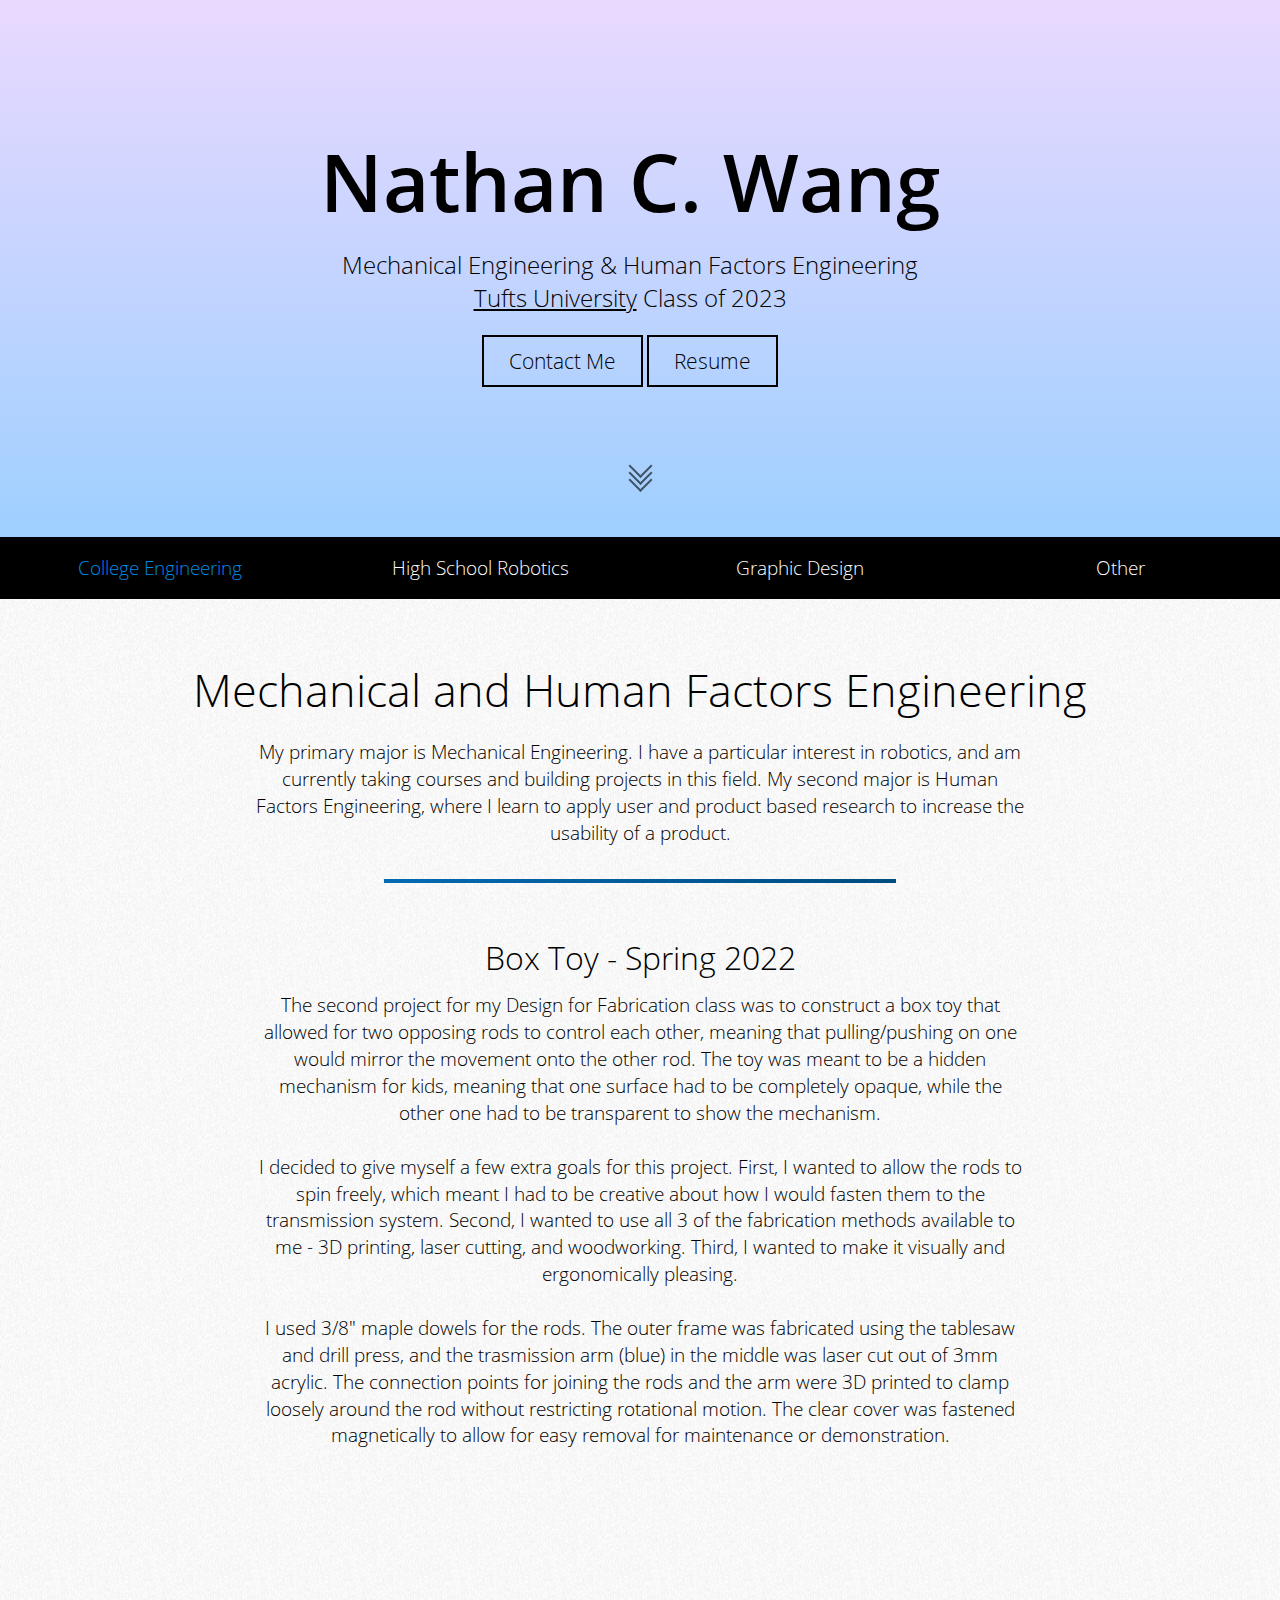
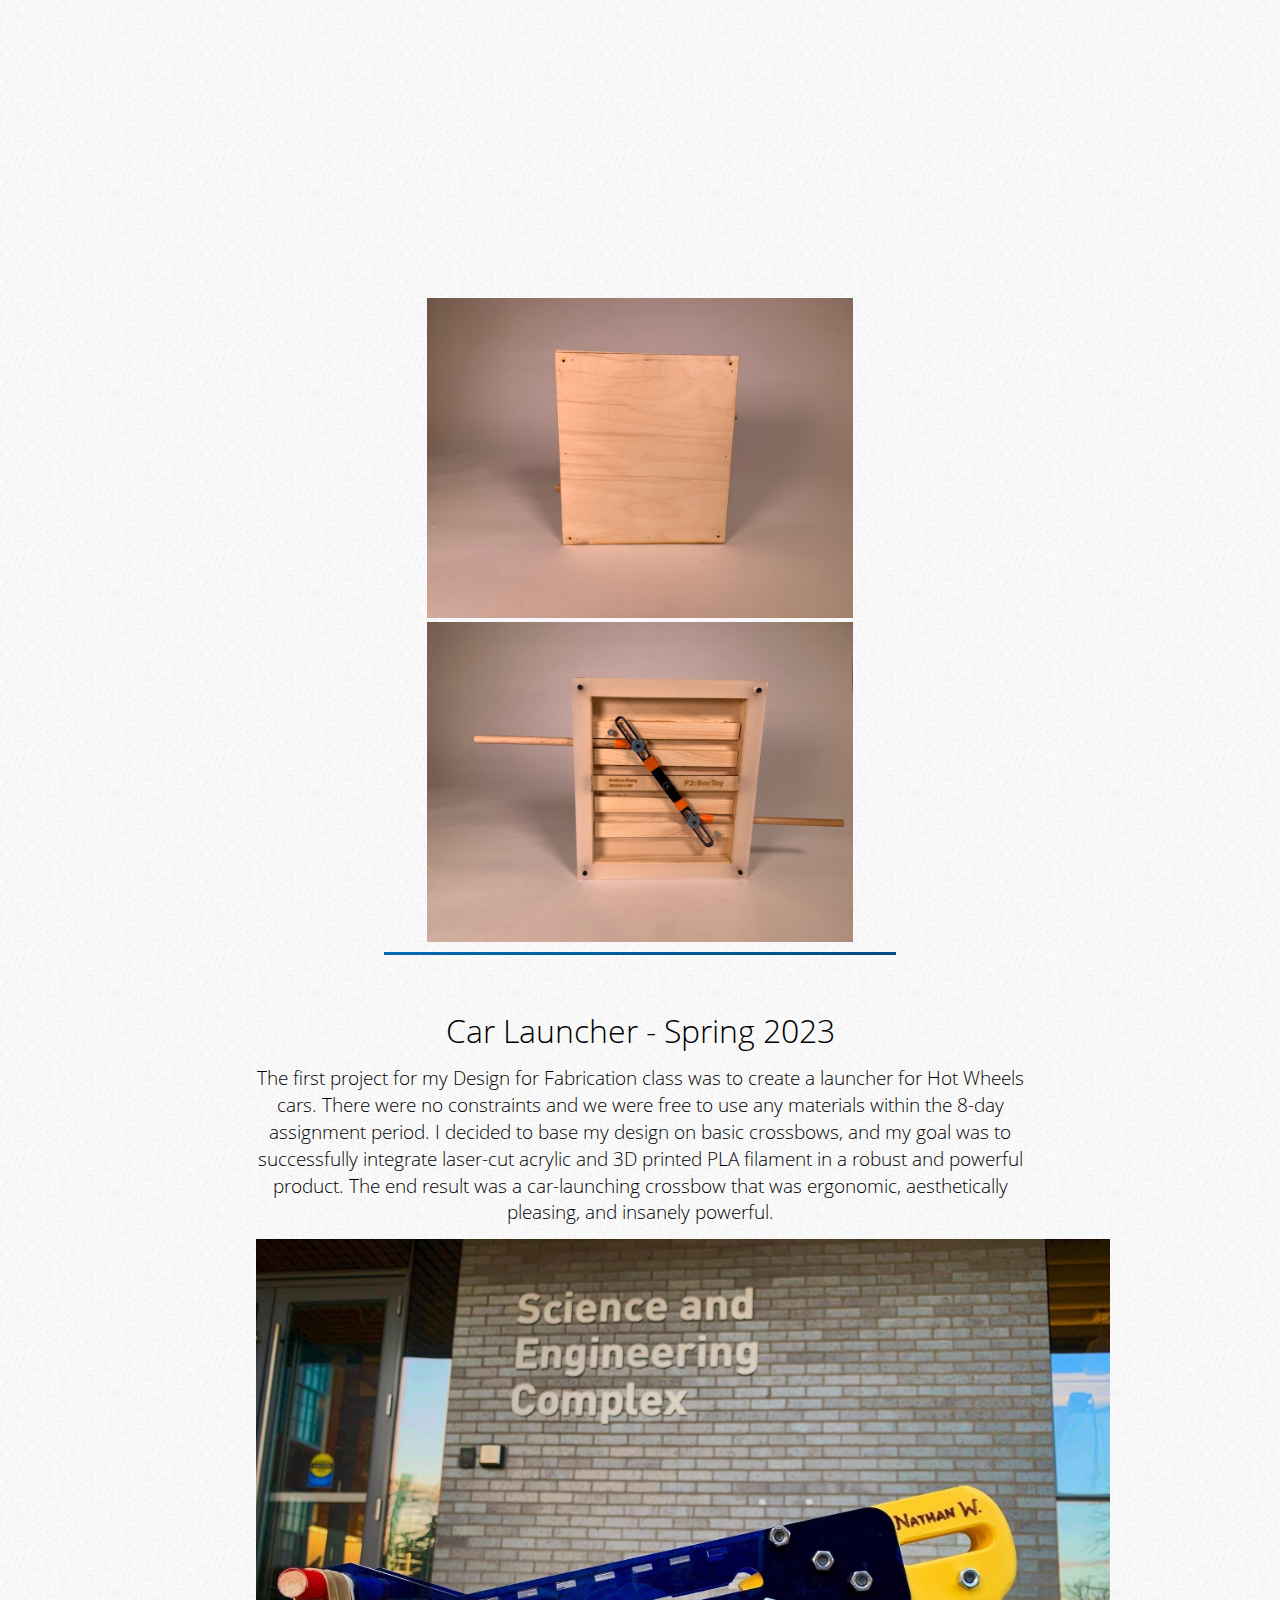
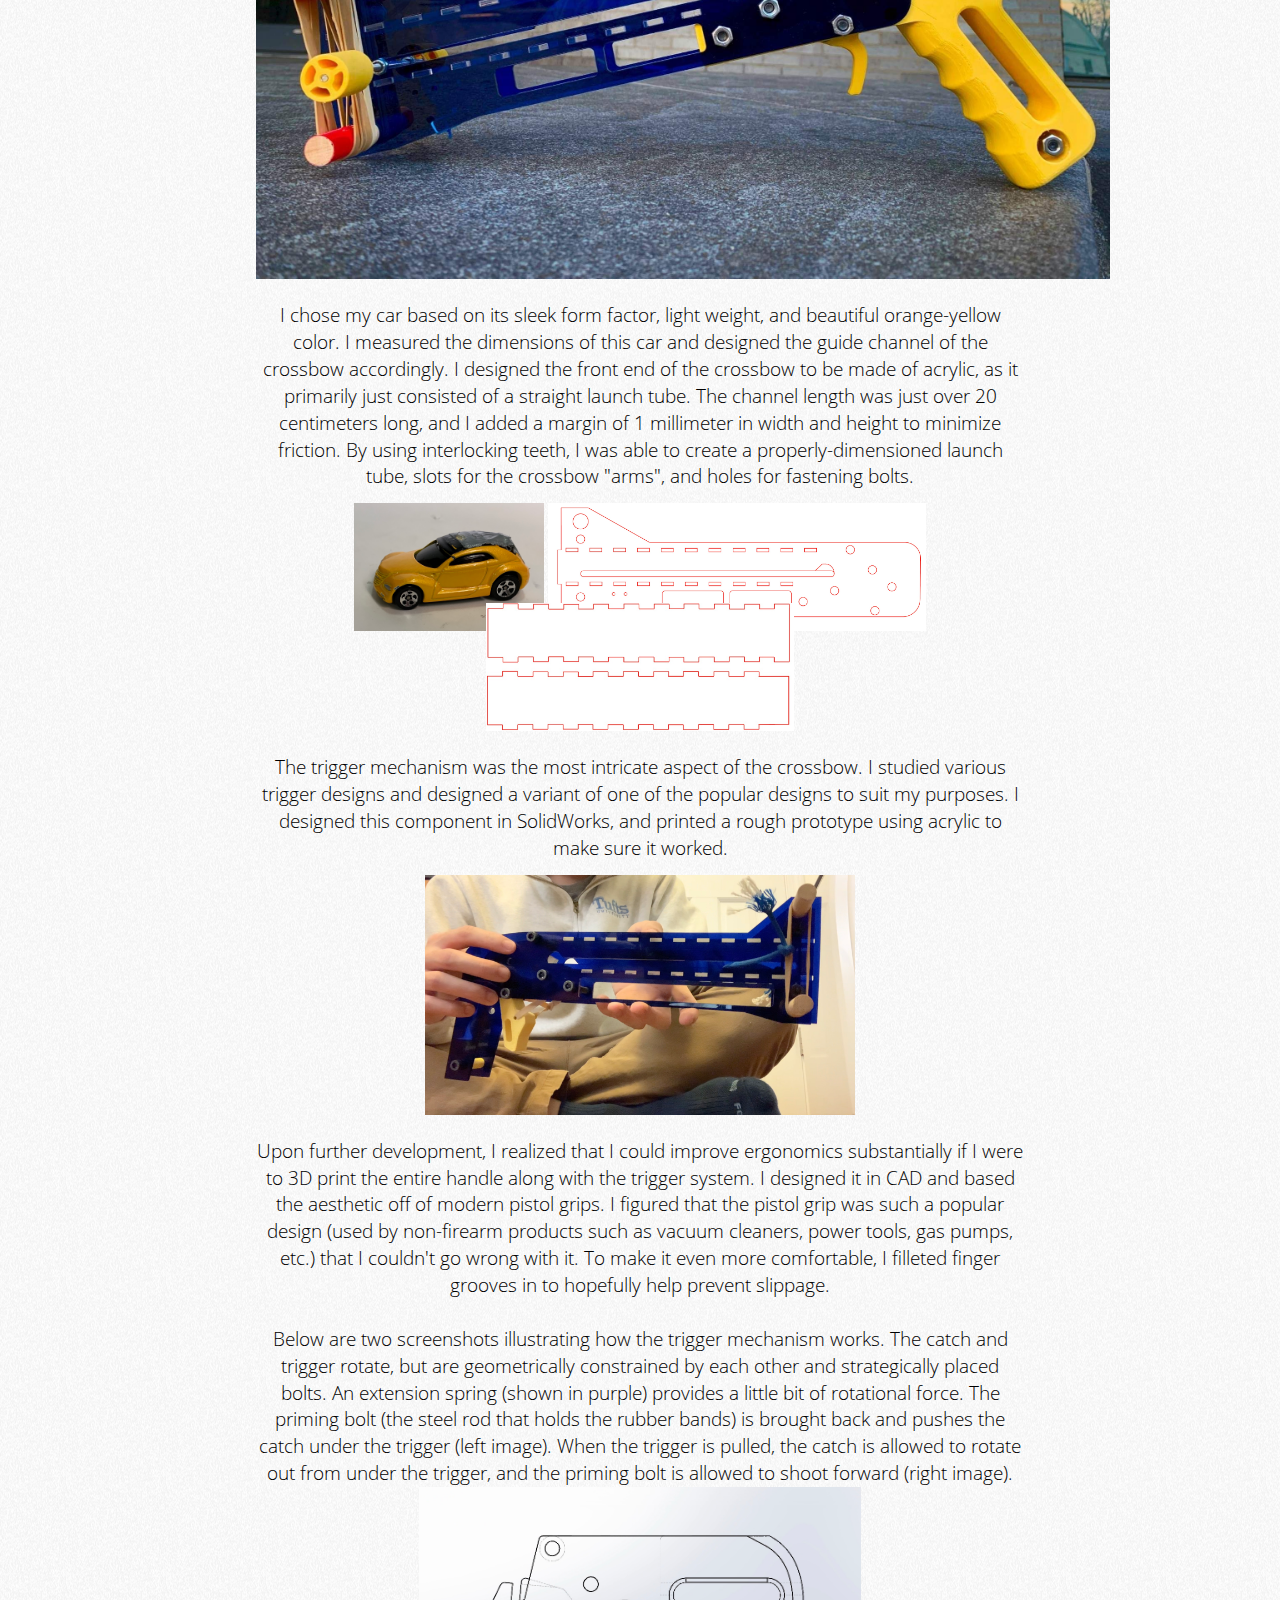
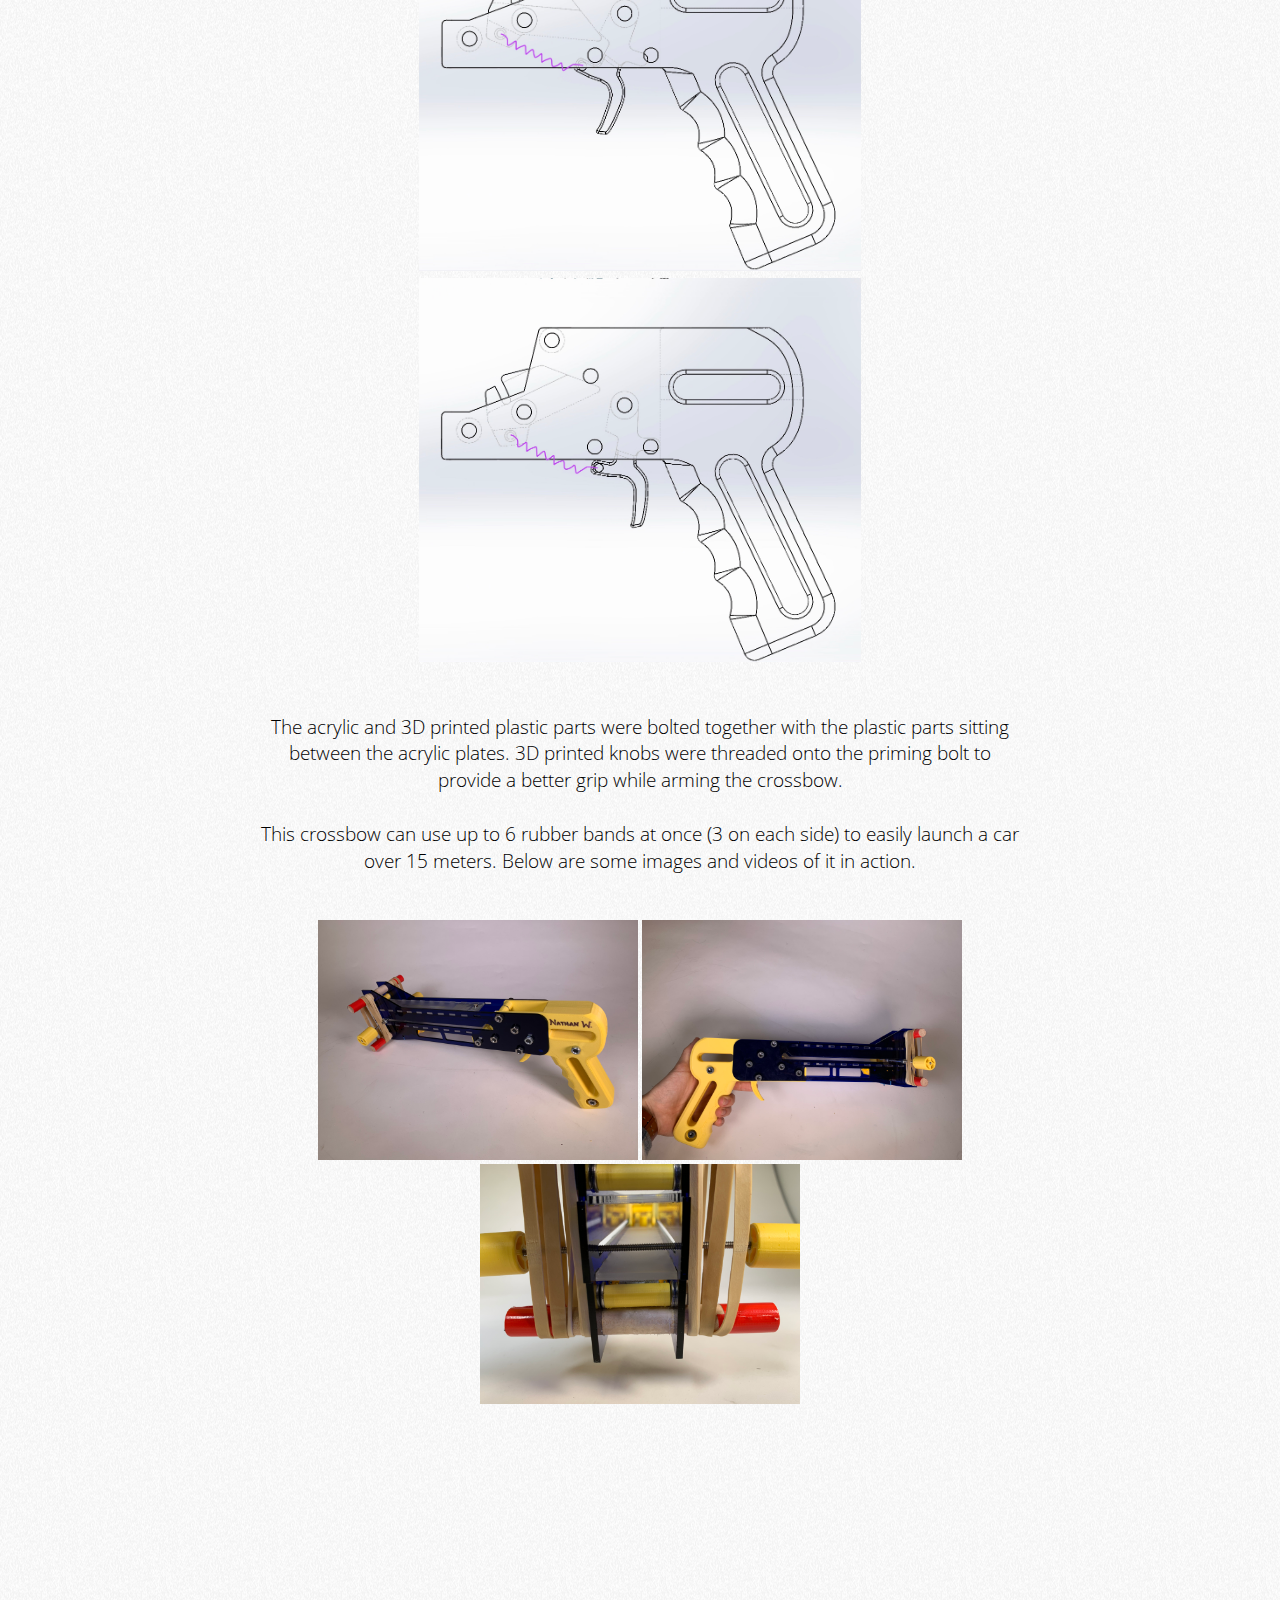
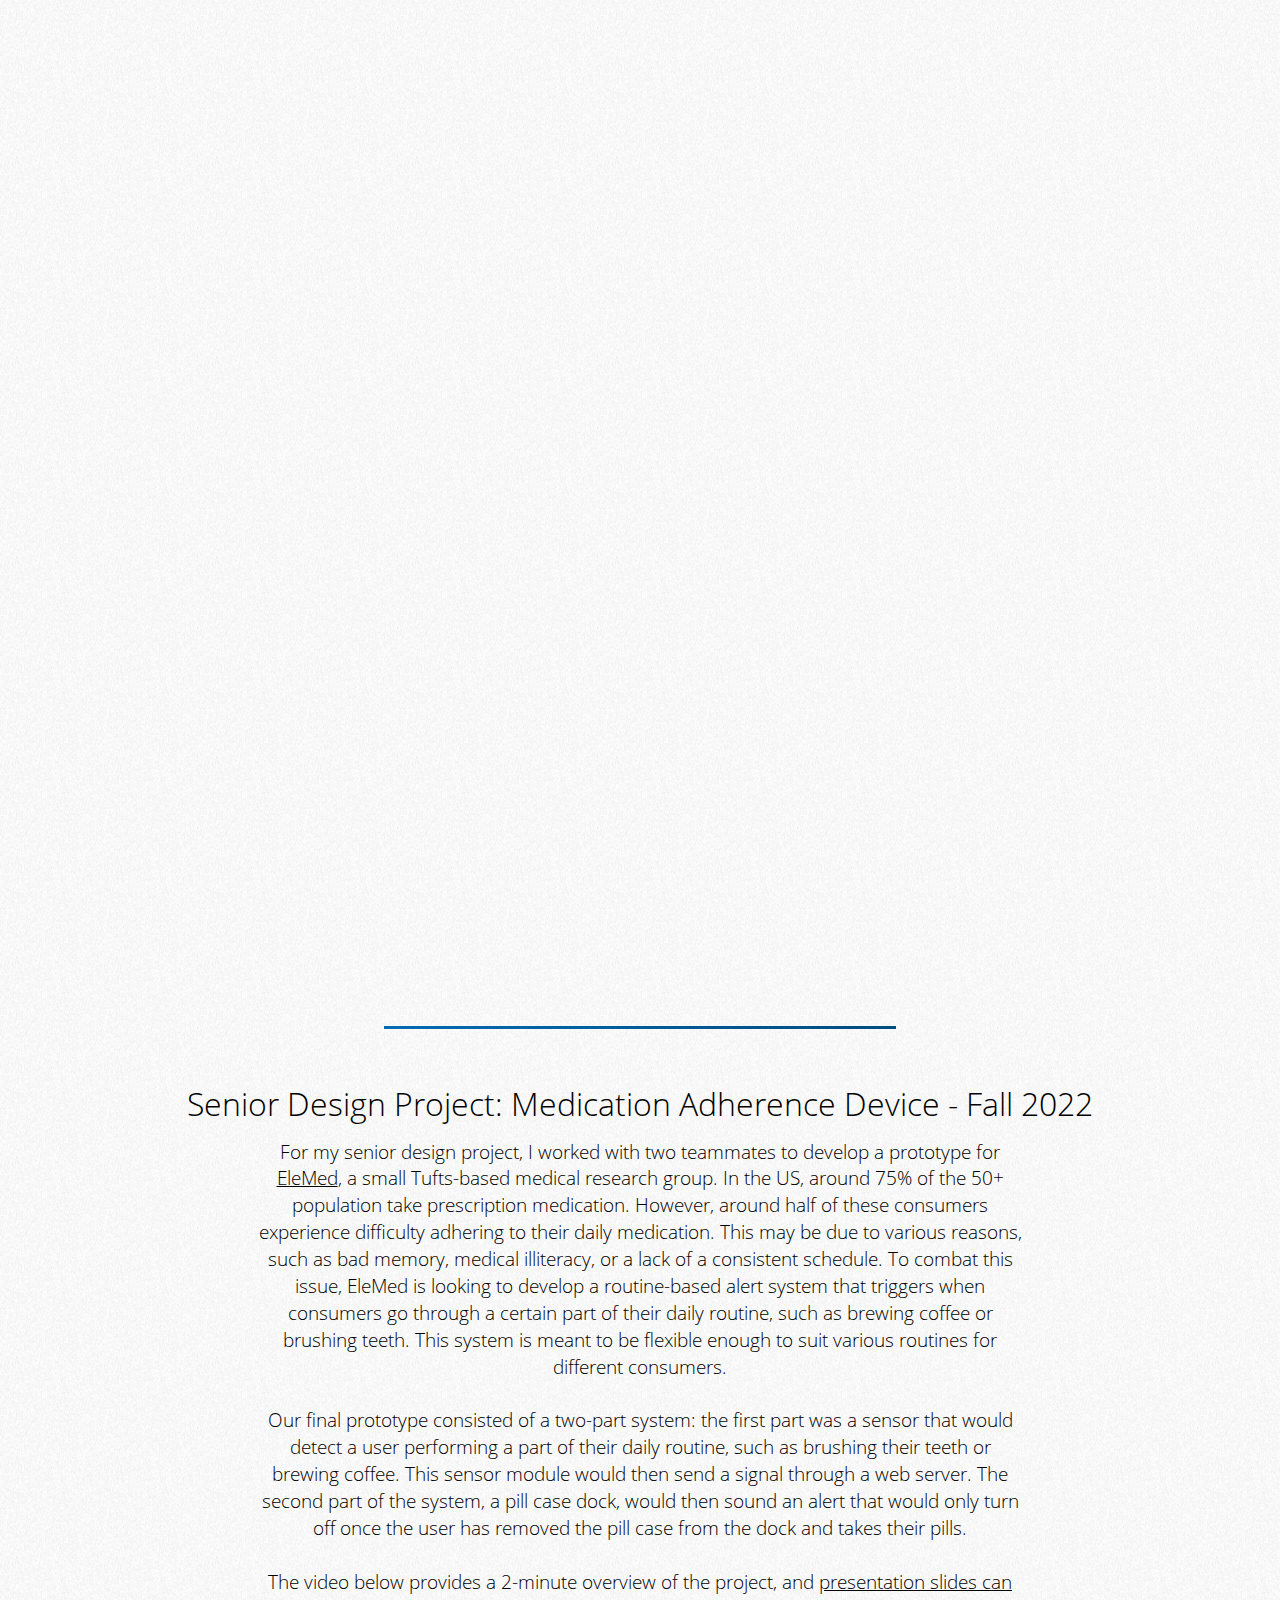
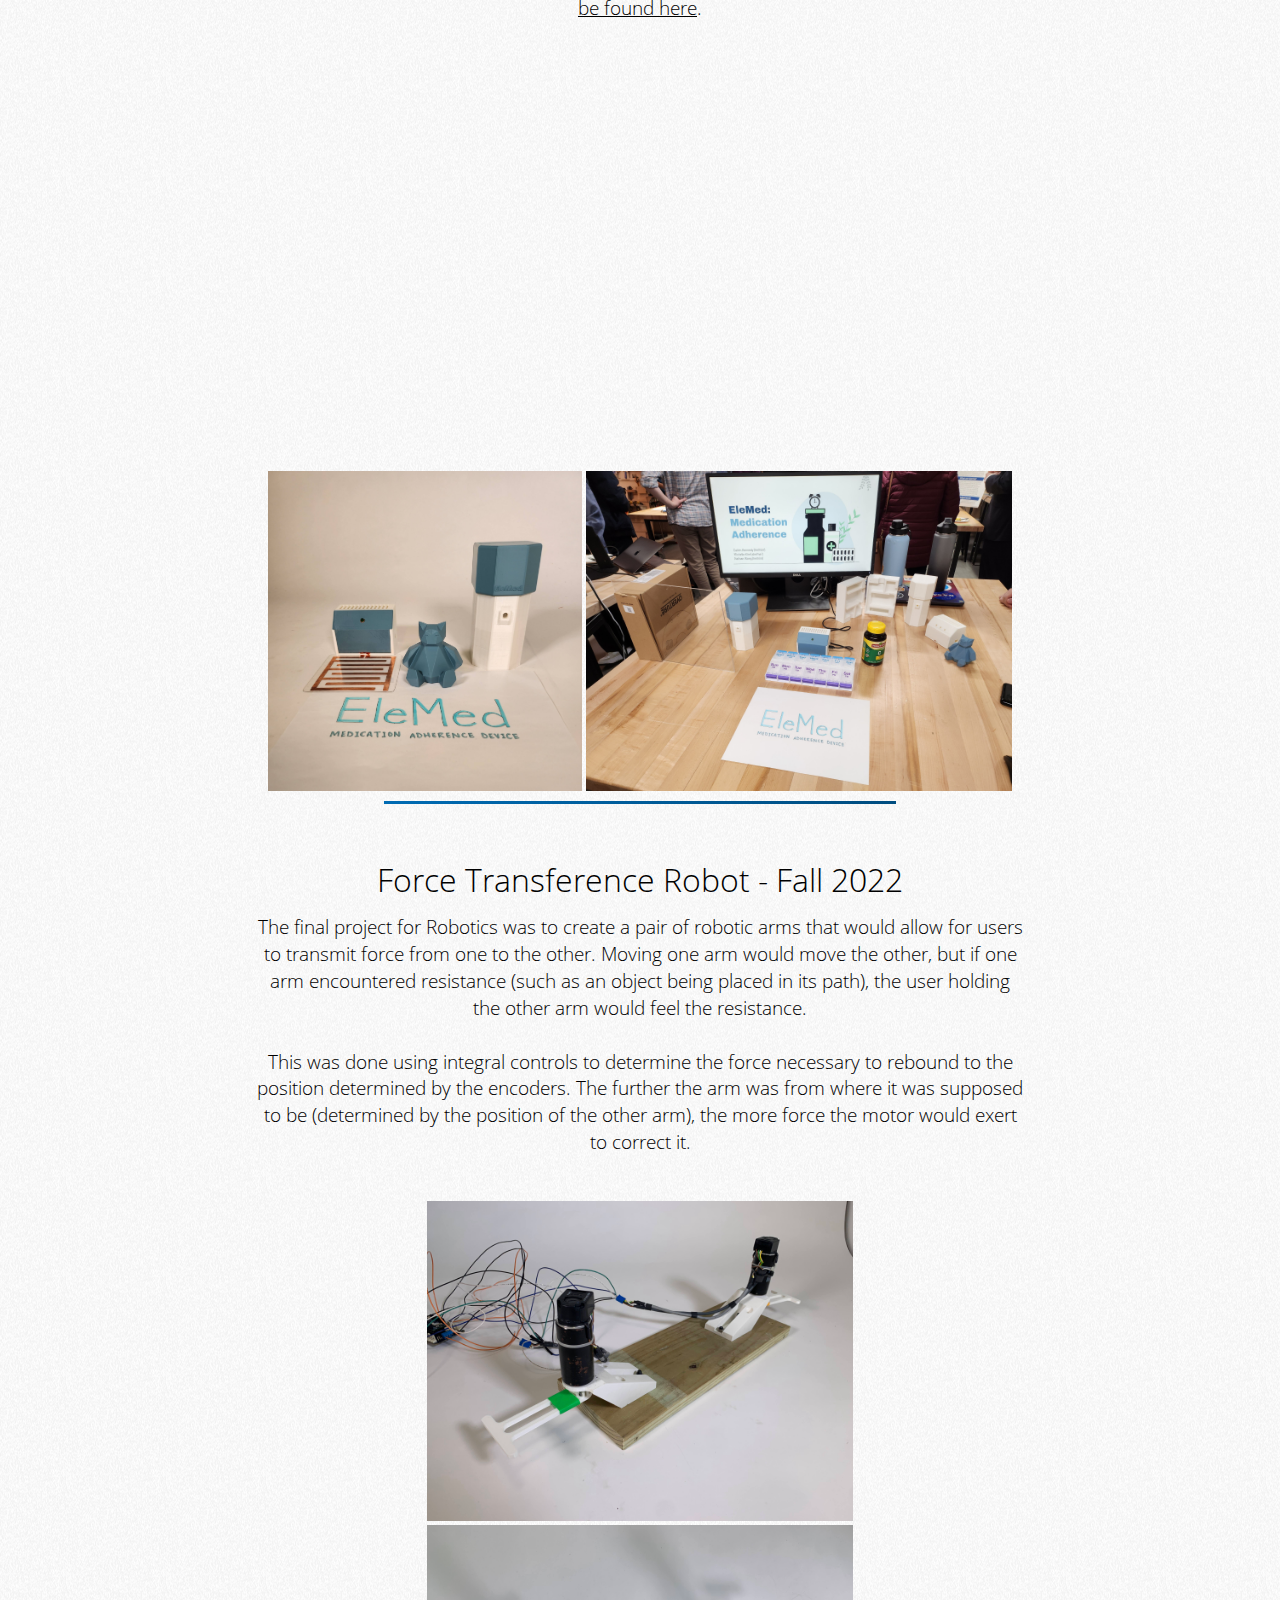
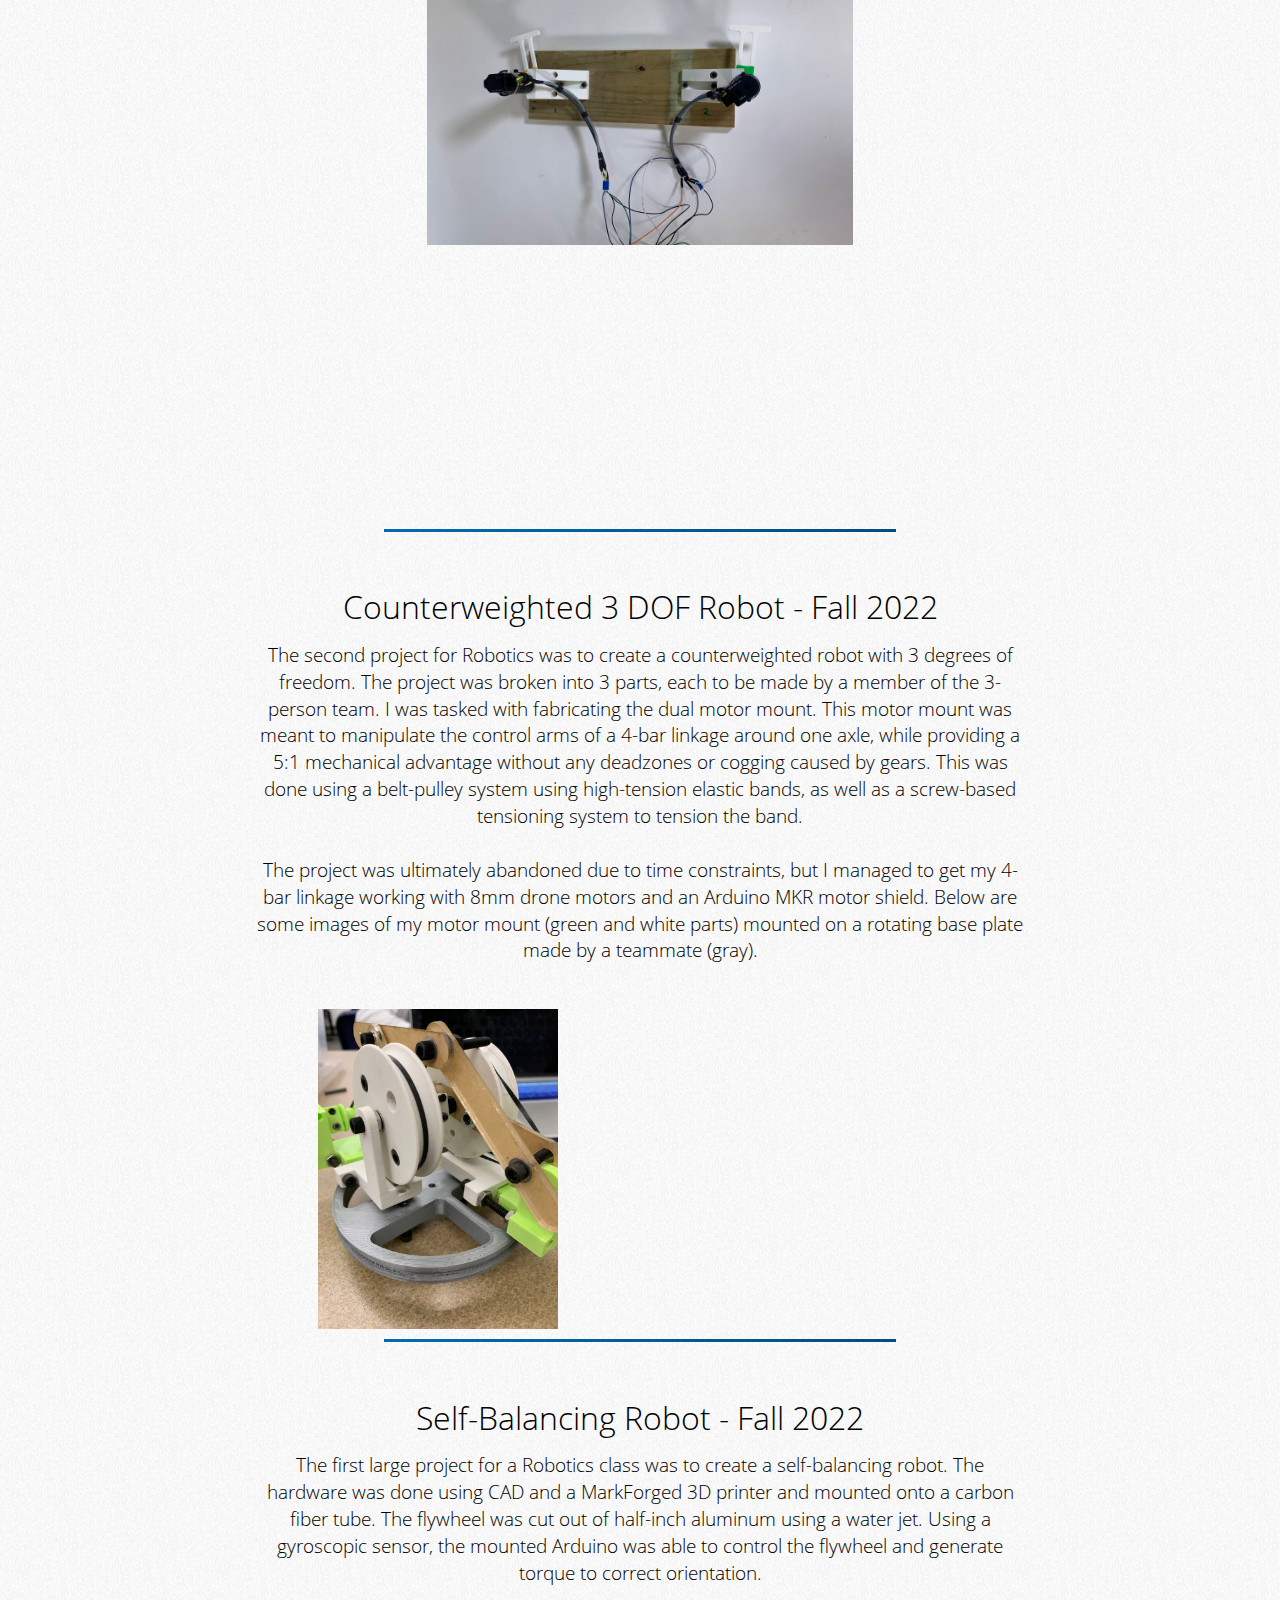
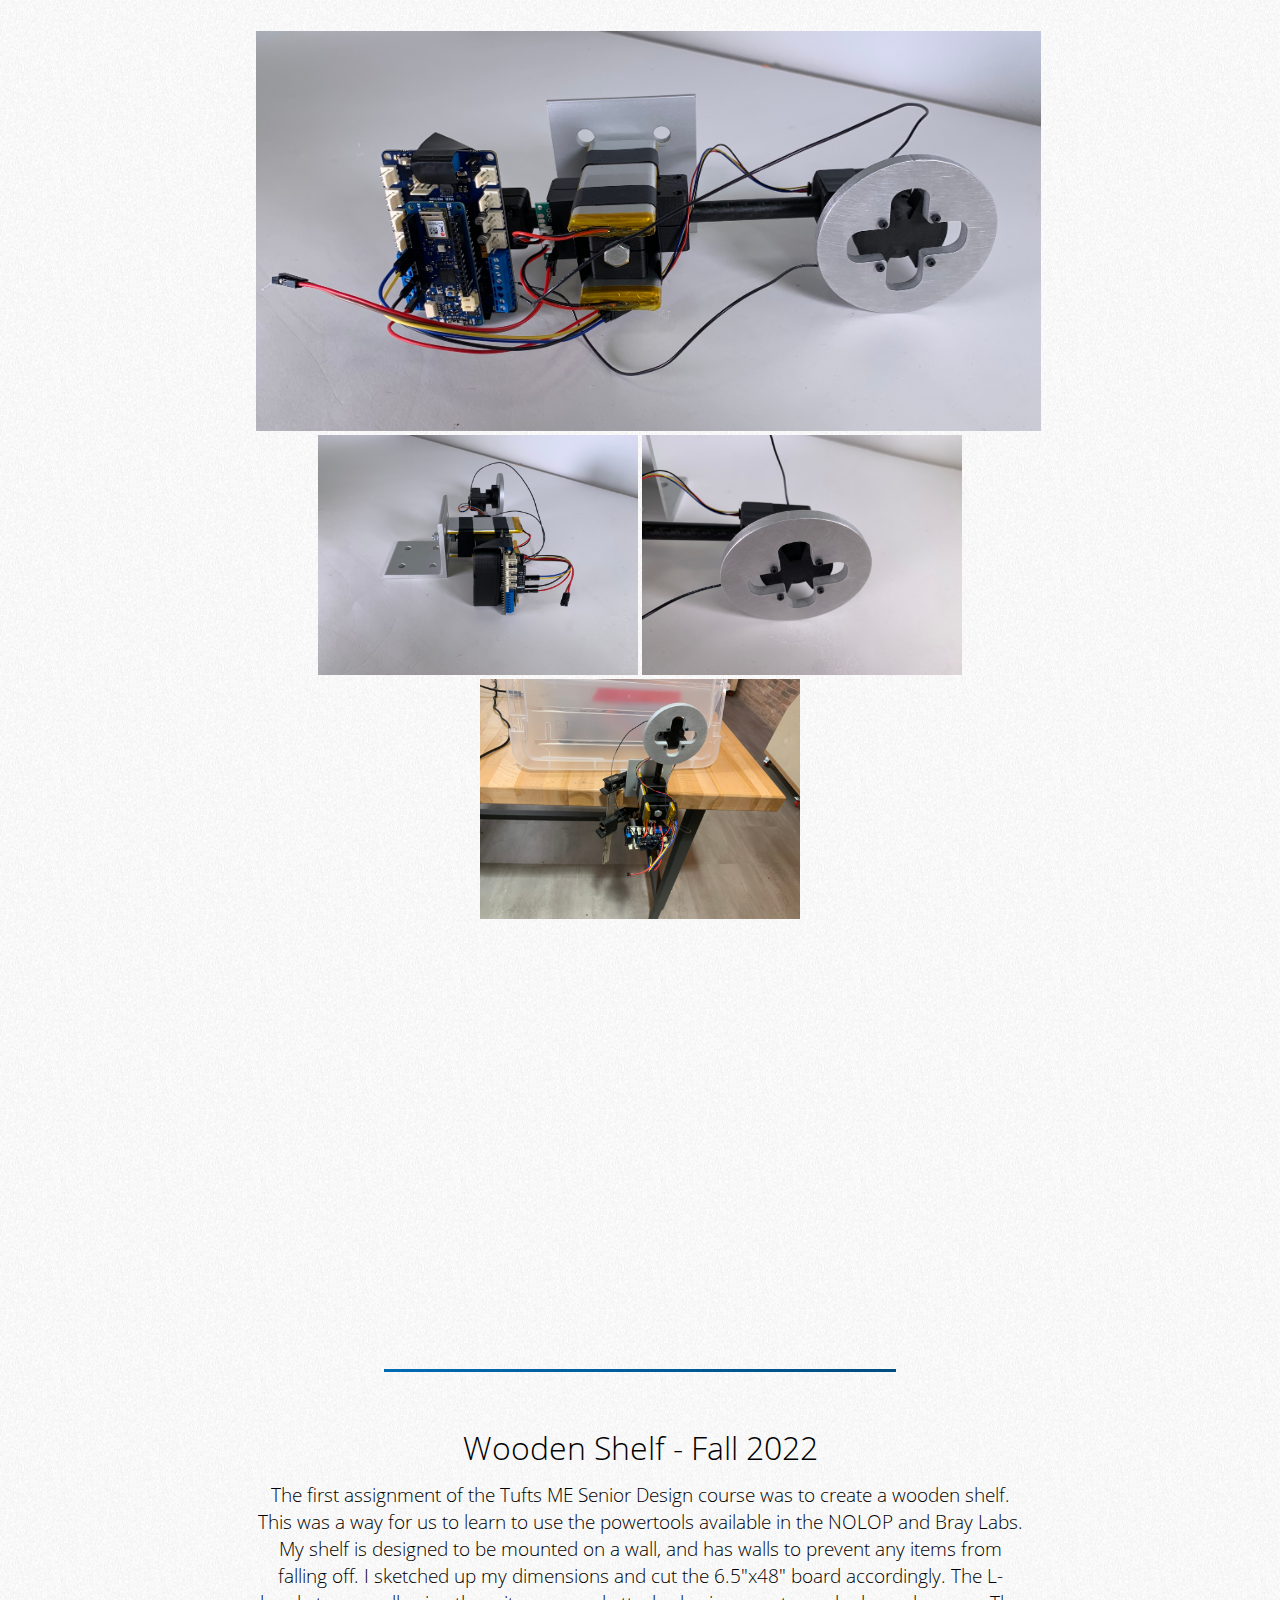
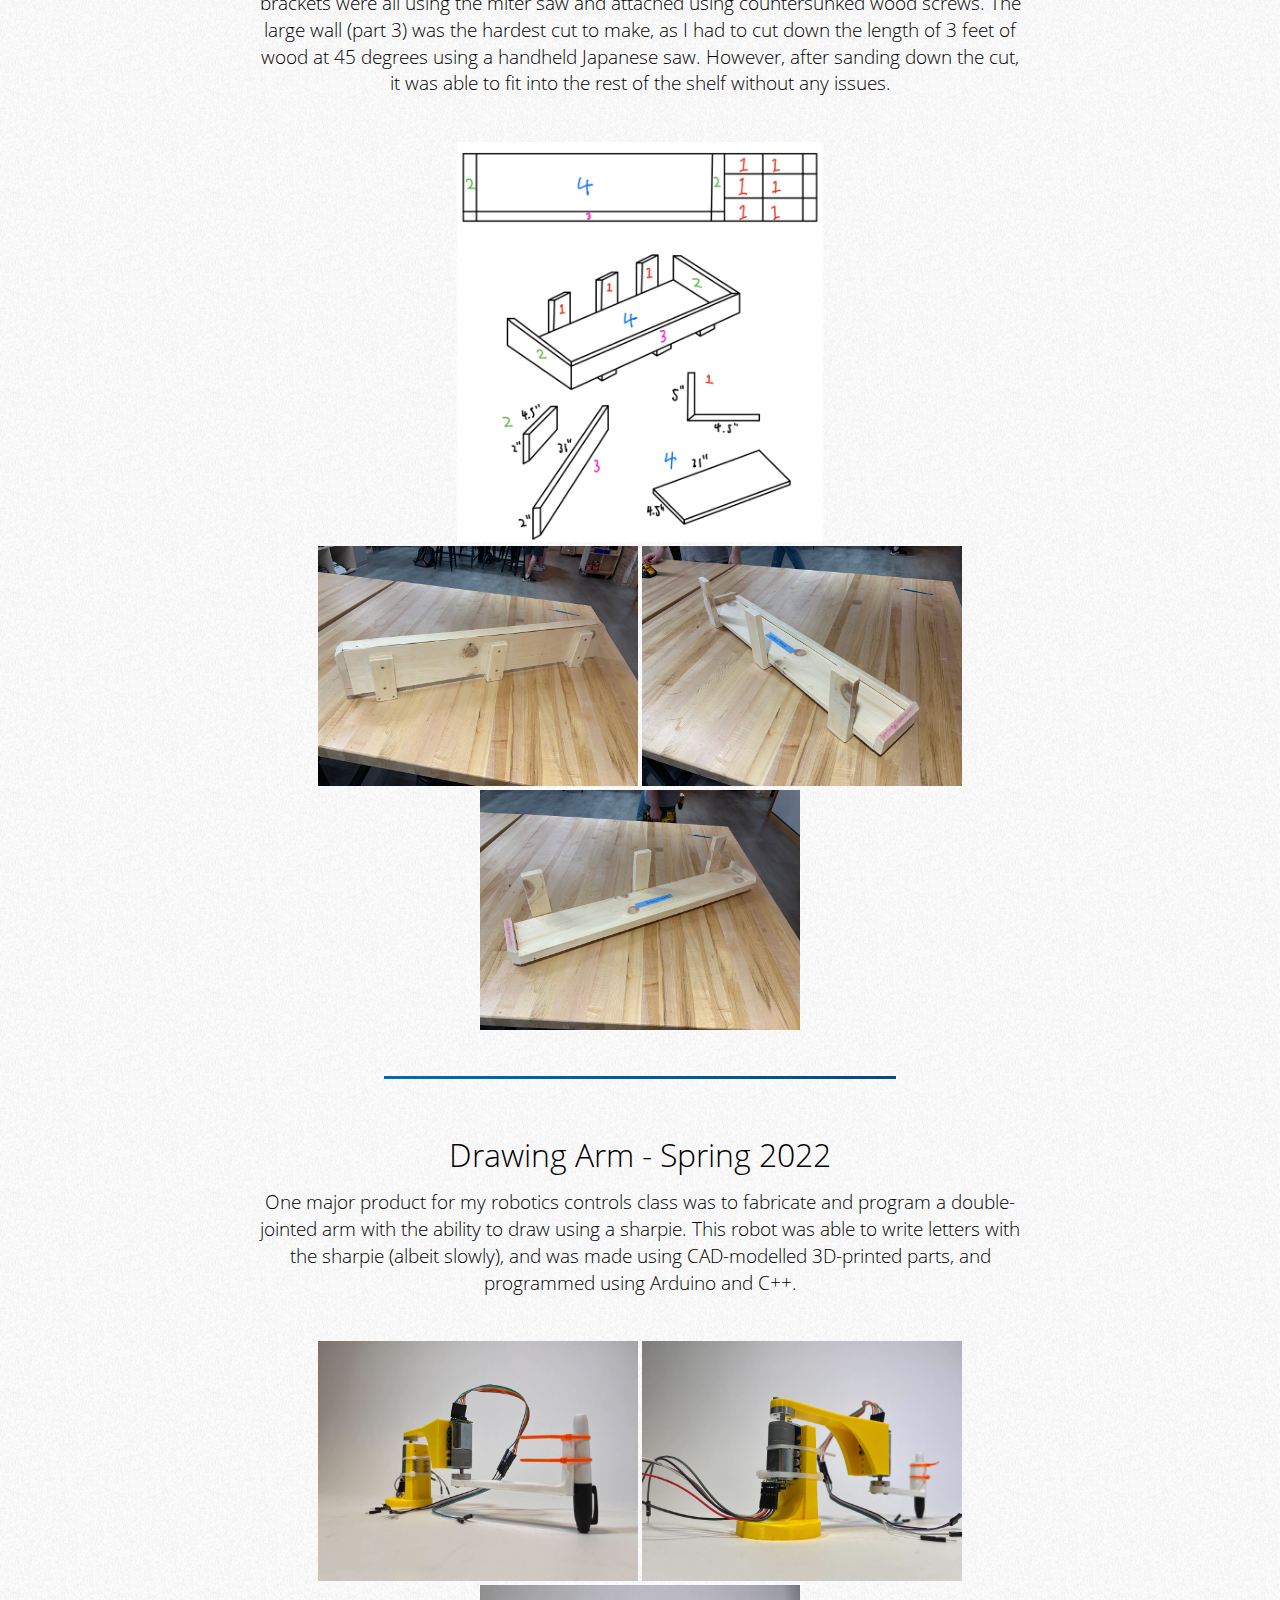
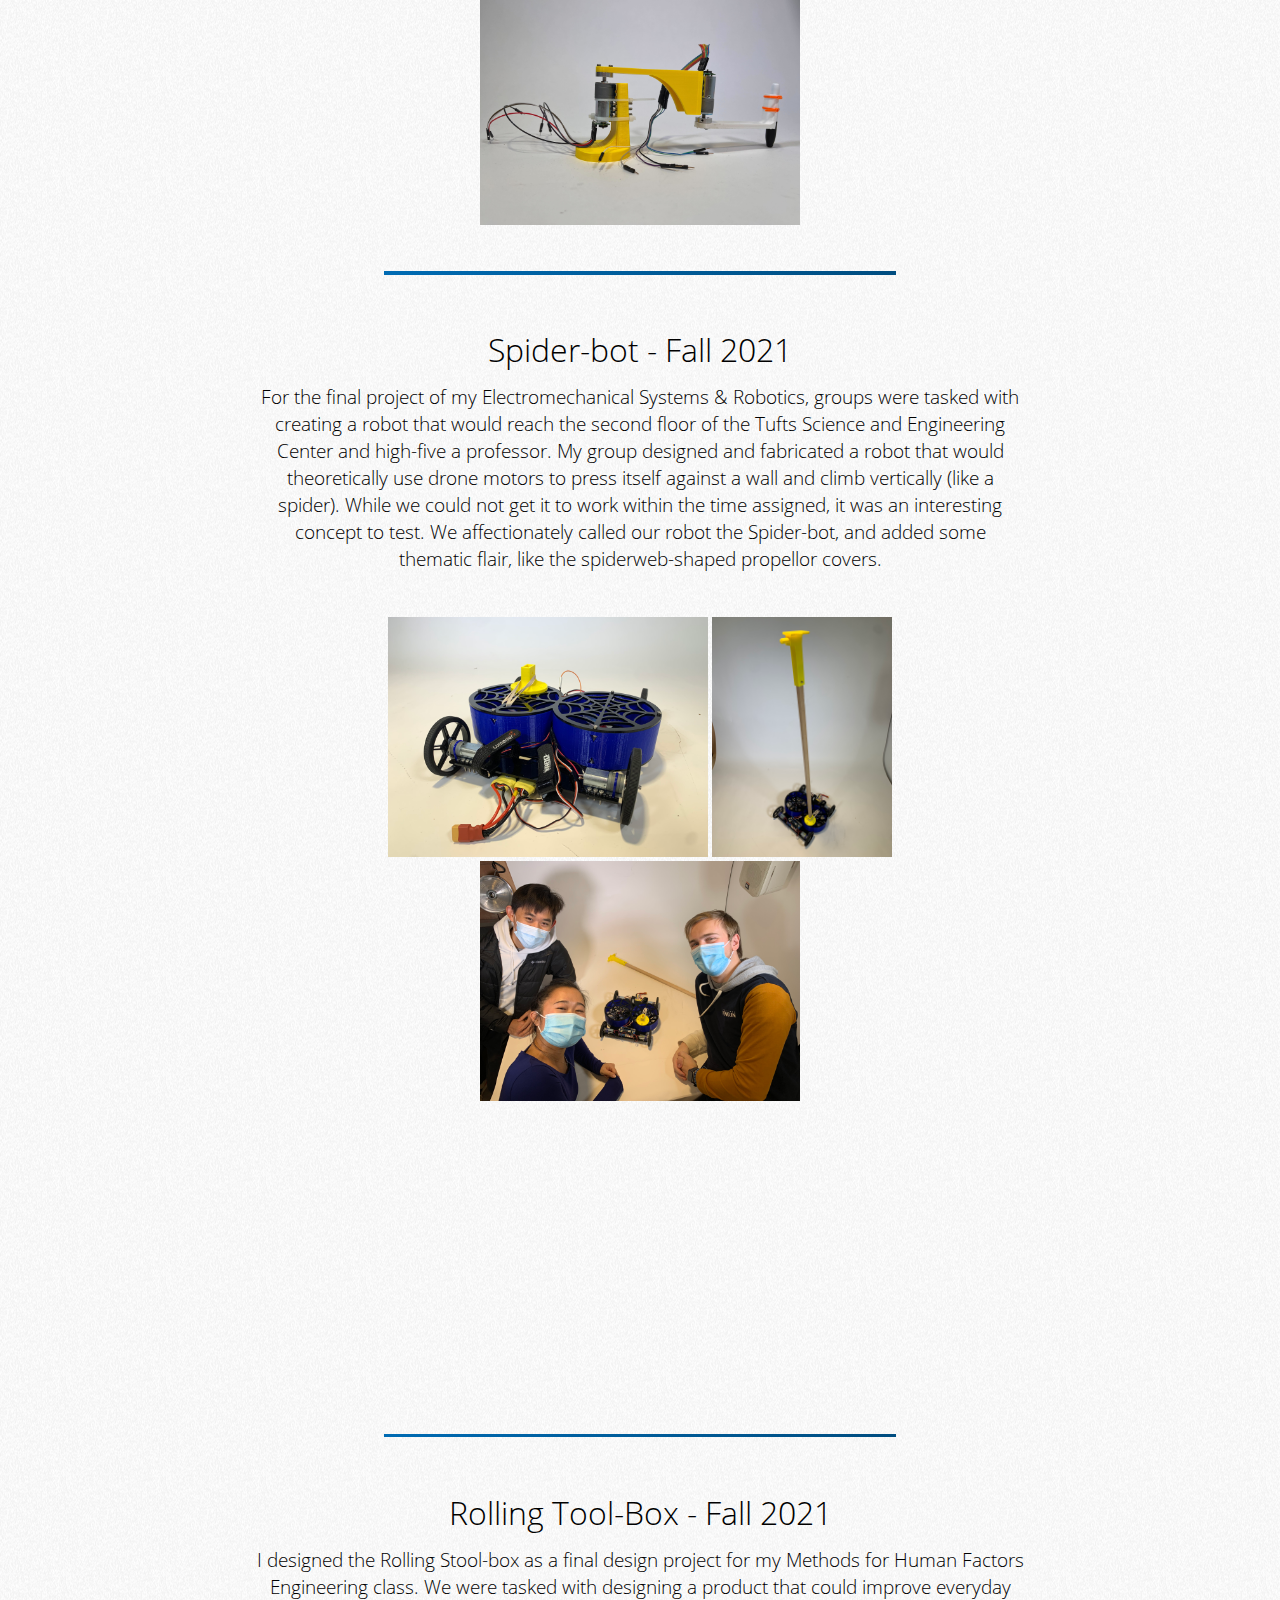
<file: index.html>
<!doctype html>
<html lang="en">
<!-- Styling
h1 = Big Titles
h2 = Sub Titles
h3 = Basic Content
h6 = Faint Subscript



Here's where the real stuff starts -->
<head>
  <meta charset="utf-8">
  <link href = "style.css" rel = "stylesheet" type = "text/css">
  <link href = "fonts.css" rel = "stylesheet" type = "text/css">
  <link rel="stylesheet" href="https://cdnjs.cloudflare.com/ajax/libs/font-awesome/4.7.0/css/font-awesome.min.css">
  <link rel="icon" type="image/png" href="favicon.png"/>
<title>Nathan C. Wang</title>
</head>

<body>

<div id ="titlebox-desc">
  <div id = "mainhello-desc" style="background-image: linear-gradient(to left, black, black);-webkit-background-clip: text;-webkit-text-fill-color: transparent;" class = 'text'>
  <br><br><br><br>
    <label>Nathan C. Wang</label>
    <br>
    <!-- <img src="images/newerbiopic.JPG" style="max-width:20%;max-height:auto;float: center;" class='text'> -->
  </div>

  <div id="centertext">
    <h1>Mechanical Engineering & Human Factors Engineering<br><a href="https://www.tufts.edu/" target="_blank">Tufts University</a> Class of 2023</h1>
  </div>
  <div id="centertext">
    <a style="color: black; text-decoration: none;" class="emailbutton" href="mailto:nwang05@tufts.edu">Contact Me</a>     <a style="color: black; text-decoration: none; margin-top: 0.5vw" class="emailbutton" href="https://drive.google.com/file/d/16trVWkyYwLan7mAjKgtEmRbDCISXKigD/view?usp=sharing" target="_blank">  Resume  </a>

  </div>
  <br>
  <!-- <div id="centertext">
    <a style="color: white; text-decoration: none; margin-top: 0.5vw" class="emailbutton" href="https://drive.google.com/file/d/1wgu5T7Tm6UuNU7icJ9IUbl7D5P0o-BJ3/view?usp=sharing" target="_blank">  Resume  </a>
  </div> -->
  <!-- <div id="buttoncontainer">
    <a href="https://github.com/natewang36" class="btn" target="_blank"><i class="fa fa-github" style="font-size:48px;background-image: linear-gradient(to left, white, white);-webkit-background-clip: text;-webkit-text-fill-color: transparent;"></i></a>
    <a href="https://www.youtube.com/channel/UCVmYvZSmhQzf7ryGj_xAPbA" target="_blank" class="btn"><i class="fa fa-youtube" style="font-size:48px;background-image: linear-gradient(to left, white, white);-webkit-background-clip: text;-webkit-text-fill-color: transparent;"></i></a>
    <a href="https://soundcloud.com/natewang36" class="btn" target="_blank"><i class="fa fa-soundcloud" style="font-size:48px;background-image: linear-gradient(to left, white, white);-webkit-background-clip: text;-webkit-text-fill-color: transparent;"></i></a>
  </div> -->
</div>
<div class="arrow">
                <span></span>
                <span></span>
                <span></span>
</div>
</body>

<div id ="bodywhite-desc">
  <!-- <div id ="quickbio-desc">
    <p>I am a student currently attending Haverford College. Career paths I am considering are engineering, design, and video production. I enjoy coding and producing electronic music in my free time.</p>
  </div> -->
      <!-- TABS -->
        <div id ="tabbar" class="tab">
        <button class="tablinks" onclick="openCity(event, 'tab-schoolwork')" id="defaultOpen"><h3>College Engineering</h3></button>
        <button class="tablinks" onclick="openCity(event, 'tab-personalwork')"><h3>High School Robotics</h3></button>
        <button class="tablinks" onclick="openCity(event, 'tab-graphicdesign')"><h3>Graphic Design</h3></button>
        <button class="tablinks" onclick="openCity(event, 'tab-other')"><h3>Other</h3></button>
      </div>

      <div id="tab-schoolwork" class="tabcontent">
        <h4>Mechanical and Human Factors Engineering</h4>
        <div id="descriptioncontainer">
          <h6>My primary major is Mechanical Engineering. I have a particular interest in robotics, and am currently taking courses and building projects in this field. My second major is Human Factors Engineering, where I learn to apply user and product based research to increase the usability of a product.</h6>
        </div>
        <br><br>
        <div id = "dividerline-desc"></div>
        <!-- Box Toy -->
        <h5>Box Toy - Spring 2022</h5>
        <div id="descriptioncontainer">
          <h6>The second project for my Design for Fabrication class was to construct a box toy that allowed for two opposing rods to control each other, meaning that pulling/pushing on one would mirror the movement onto the other rod. The toy was meant to be a hidden mechanism for kids, meaning that one surface had to be completely opaque, while the other one had to be transparent to show the mechanism.
            <br><br>
            I decided to give myself a few extra goals for this project. First, I wanted to allow the rods to spin freely, which meant I had to be creative about how I would fasten them to the transmission system. Second, I wanted to use all 3 of the fabrication methods available to me - 3D printing, laser cutting, and woodworking. Third, I wanted to make it visually and ergonomically pleasing.
            <br><br>
            I used 3/8" maple dowels for the rods. The outer frame was fabricated using the tablesaw and drill press, and the trasmission arm (blue) in the middle was laser cut out of 3mm acrylic. The connection points for joining the rods and the arm were 3D printed to clamp loosely around the rod without restricting rotational motion. The clear cover was fastened magnetically to allow for easy removal for maintenance or demonstration.
          </h6>
          <div id = "shirtcontainer">
           <iframe width="600em" height="400" src="https://www.youtube.com/embed/vwTYnil6z4Y" frameborder="0" allow="accelerometer; autoplay; encrypted-media; gyroscope; picture-in-picture" allowfullscreen></iframe>
           <br>
            <img src="images/box_toy/box_toy_front.jpeg" style="height:20em; image-orientation: from-image;">
            <img src="images/box_toy/box_toy_back.jpeg" style="height:20em; image-orientation: from-image;">

          </div>
        </div>
        <br><br><br>
        <div id = "dividerline-desc"></div>
        <!-- Car Launcher -->

        <h5>Car Launcher - Spring 2023</h5>
        <div id="descriptioncontainer">

          <h6>The first project for my Design for Fabrication class was to create a launcher for Hot Wheels cars. There were no constraints and we were free to use any materials within the 8-day assignment period. I decided to base my design on basic crossbows, and my goal was to successfully integrate laser-cut acrylic and 3D printed PLA filament in a robust and powerful product. The end result was a car-launching crossbow that was ergonomic, aesthetically pleasing, and insanely powerful.
          </h6>
          <div id = "shirtcontainer" style = " margin-top: -2em">
            <img src="images/car_launcher/main.jpeg" style="height:40em; image-orientation: from-image;">
          </div>
          <h6 style="margin-top:1em">I chose my car based on its sleek form factor, light weight, and beautiful orange-yellow color. I measured the dimensions of this car and designed the guide channel of the crossbow accordingly. I designed the front end of the crossbow to be made of acrylic, as it primarily just consisted of a straight launch tube. The channel length was just over 20 centimeters long, and I added a margin of 1 millimeter in width and height to minimize friction. By using interlocking teeth, I was able to create a properly-dimensioned launch tube, slots for the crossbow "arms", and holes for fastening bolts.
          </h6>
          <div id = "shirtcontainer">
            <img src="images/car_launcher/car.jpeg" style="height:8em; image-orientation: from-image; margin-top:-2em">
            <img src="images/car_launcher/acrylic.jpeg" style="height:8em; image-orientation: from-image; margin-top:-2em">
            <img src="images/car_launcher/acrylic2.jpeg" style="height:8em; image-orientation: from-image; margin-top:-2em">
          </div>
          <h6 style="margin-top:1em">The trigger mechanism was the most intricate aspect of the crossbow. I studied various trigger designs and designed a variant of one of the popular designs to suit my purposes. I designed this component in SolidWorks, and printed a rough prototype using acrylic to make sure it worked.
          </h6>
          <div id = "shirtcontainer">
            <img src="images/car_launcher/prototype.jpeg" style="height:15em; image-orientation: from-image; margin-top:-2em">
          </div>
          <h6 style="margin-top:1em">Upon further development, I realized that I could improve ergonomics substantially if I were to 3D print the entire handle along with the trigger system. I designed it in CAD and based the aesthetic off of modern pistol grips. I figured that the pistol grip was such a popular design (used by non-firearm products such as vacuum cleaners, power tools, gas pumps, etc.) that I couldn't go wrong with it. To make it even more comfortable, I filleted finger grooves in to hopefully help prevent slippage.
            <br><br>
          Below are two screenshots illustrating how the trigger mechanism works. The catch and trigger rotate, but are geometrically constrained by each other and strategically placed bolts. An extension spring (shown in purple) provides a little bit of rotational force. The priming bolt (the steel rod that holds the rubber bands) is brought back and pushes the catch under the trigger (left image). When the trigger is pulled, the catch is allowed to rotate out from under the trigger, and the priming bolt is allowed to shoot forward (right image).
          <div id = "shirtcontainer">
            <img src="images/car_launcher/CL_blueprint_cocked.jpeg" style="height:20em; image-orientation: from-image;">
            <img src="images/car_launcher/CL_blueprint_released.jpeg" style="height:20em; image-orientation: from-image;">
          </div>
          <h6 style="margin-top:1em">The acrylic and 3D printed plastic parts were bolted together with the plastic parts sitting between the acrylic plates. 3D printed knobs were threaded onto the priming bolt to provide a better grip while arming the crossbow.
            <br><br>
            This crossbow can use up to 6 rubber bands at once (3 on each side) to easily launch a car over 15 meters. Below are some images and videos of it in action.
          </h6>
          <div id = "shirtcontainer">
            <img src="images/car_launcher/white_main.jpeg" style="height:15em; image-orientation: from-image;">
            <img src="images/car_launcher/white_held.jpeg" style="height:15em; image-orientation: from-image;">
            <img src="images/car_launcher/downbarrel.jpeg" style="height:15em; image-orientation: from-image;">
          </div>
          <div id = "shirtcontainer">
           <iframe width="250em" height="400" src="https://www.youtube.com/embed/enVEL9bOkDY" frameborder="0" allow="accelerometer; autoplay; encrypted-media; gyroscope; picture-in-picture" allowfullscreen></iframe>
           <iframe width="550em" height="400" src="https://www.youtube.com/embed/1S_v6eKuUs8" frameborder="0" allow="accelerometer; autoplay; encrypted-media; gyroscope; picture-in-picture" allowfullscreen></iframe>
           <iframe width="250em" height="400" src="https://www.youtube.com/embed/C6K1uELNdzs" frameborder="0" allow="accelerometer; autoplay; encrypted-media; gyroscope; picture-in-picture" allowfullscreen></iframe>
           <br>


          </div>
        </div>
      <br><br><br>
      <div id = "dividerline-desc"></div>

         <!-- EleMed -->
         <h5>Senior Design Project: Medication Adherence Device - Fall 2022</h5>
         <div id="descriptioncontainer">
           <h6>For my senior design project, I worked with two teammates to develop a prototype for <a href="https://sites.tufts.edu/elemed/" target="_blank">EleMed</a>, a small Tufts-based medical research group.
            In the US, around 75% of the 50+ population take prescription medication. However, around half of these consumers experience difficulty adhering to their daily medication.
            This may be due to various reasons, such as bad memory, medical illiteracy, or a lack of a consistent schedule.
            To combat this issue, EleMed is looking to develop a routine-based alert system that triggers when consumers go through a certain part of their daily routine,
            such as brewing coffee or brushing teeth. This system is meant to be flexible enough to suit various routines for different consumers.
            <br><br>
            Our final prototype consisted of a two-part system: the first part was a sensor that would detect a user performing a part of their daily routine, such as brushing their teeth or brewing coffee.
            This sensor module would then send a signal through a web server.
            The second part of the system, a pill case dock, would then sound an alert that would only turn off once the user has removed the pill case from the dock and takes their pills.
            <br><br>The video below provides a 2-minute overview of the project, and <a href="https://docs.google.com/presentation/d/1ORiCyzOo8LJcoOow1Xppz-tQDBO6aSkHLm7W_C1EqWM/edit?usp=sharing" target="_blank">presentation slides can be found here</a>.

           </h6>
           <div id = "shirtcontainer">
            <iframe width="600em" height="400" src="https://www.youtube.com/embed/nxaniUSuT90" frameborder="0" allow="accelerometer; autoplay; encrypted-media; gyroscope; picture-in-picture" allowfullscreen></iframe>
            <br>
             <img src="images/elemed1.jpg" style="height:20em; image-orientation: from-image;">
             <img src="images/elemed2.jpg" style="height:20em; image-orientation: from-image;">

           </div>
         </div>
       <br><br><br>
       <div id = "dividerline-desc"></div>
        <!-- Force Transference Robot -->
        <h5>Force Transference Robot - Fall 2022</h5>
          <div id="descriptioncontainer">
            <h6>The final project for Robotics was to create a pair of robotic arms that would allow for users to transmit force from one to the other. Moving one arm would move the other, but if one arm encountered resistance (such as an object being placed in its path), the user holding the other arm would feel the resistance.
              <br><br>This was done using integral controls to determine the force necessary to rebound to the position determined by the encoders. The further the arm was from where it was supposed to be (determined by the position of the other arm), the more force the motor would exert to correct it.
            </h6>
            <div id = "shirtcontainer">
              <img src="images/transferrencebot_1.jpg" style="height:20em; image-orientation: from-image;">
              <img src="images/transferrencebot_2.jpg" style="height:20em; image-orientation: from-image;">
              <br>
              <iframe height="270em" width="400em"src="https://www.youtube.com/embed/K4HvC1Qfj6c" frameborder="0" allow="accelerometer; autoplay; encrypted-media; gyroscope; picture-in-picture" allowfullscreen></iframe>
            </div>
          </div>
        <br><br><br>
        <div id = "dividerline-desc"></div>
        <!-- 3DOF -->
        <h5>Counterweighted 3 DOF Robot - Fall 2022</h5>
          <div id="descriptioncontainer">
            <h6>The second project for Robotics was to create a counterweighted robot with 3 degrees of freedom. The project was broken into 3 parts, each to be made by a member of the 3-person team. I was tasked with fabricating the dual motor mount. This motor mount was meant to manipulate the control arms of a 4-bar linkage around one axle, while providing a 5:1 mechanical advantage without any deadzones or cogging caused by gears. This was done using a belt-pulley system using high-tension elastic bands, as well as a screw-based tensioning system to tension the band.<br><br>The project was ultimately abandoned due to time constraints, but I managed to get my 4-bar linkage working with 8mm drone motors and an Arduino MKR motor shield. Below are some images of my motor mount (green and white parts) mounted on a rotating base plate made by a teammate (gray).</h6>
            <div id = "shirtcontainer">
              <img src="images/3DOF.jpg" style="height:20em; image-orientation: from-image;">
              <iframe height="320em" width="400em" src="https://www.youtube.com/embed/_8PFwheLO3Q" frameborder="0" allow="accelerometer; autoplay; encrypted-media; gyroscope; picture-in-picture" allowfullscreen></iframe>
            </div>
          </div>
        <br><br><br>
        <div id = "dividerline-desc"></div>
        <!-- Self-Balancing Robot -->
        <h5>Self-Balancing Robot - Fall 2022</h5>
          <div id="descriptioncontainer">
            <h6>The first large project for a Robotics class was to create a self-balancing robot. The hardware was done using CAD and a MarkForged 3D printer and mounted onto a carbon fiber tube. The flywheel was cut out of half-inch aluminum using a water jet. Using a gyroscopic sensor, the mounted Arduino was able to control the flywheel and generate torque to correct orientation.</h6>
            <div id = "shirtcontainer">
              <img src="images/self-balancing-robot/front.jpeg" style="height:25em; image-orientation: from-image;">
              <br>
              <img src="images/self-balancing-robot/side.jpeg" style="height:15em; image-orientation: from-image;">
              <img src="images/self-balancing-robot/flywheel.jpeg" style="height:15em; image-orientation: from-image;">
              <img src="images/self-balancing-robot/clamped.jpeg" style="height:15em; image-orientation: from-image;">
            </div>
            <div id="shirtcontainer">
              <iframe height="400em" src="https://www.youtube.com/embed/WzrNbg5F4-c" frameborder="0" allow="accelerometer; autoplay; encrypted-media; gyroscope; picture-in-picture" allowfullscreen></iframe>
              <iframe height="400em" src="https://www.youtube.com/embed/n4B9PxTOmbg" frameborder="0" allow="accelerometer; autoplay; encrypted-media; gyroscope; picture-in-picture" allowfullscreen></iframe>
            </div>
          </div>
        <br><br><br>
          <br><br><div id = "dividerline-desc"></div>
        <!-- Wooden Shelf -->
        <h5>Wooden Shelf - Fall 2022</h5>
          <div id="descriptioncontainer">
            <h6>The first assignment of the Tufts ME Senior Design course was to create a wooden shelf. This was a way for us to learn to use the powertools available in the NOLOP and Bray Labs. My shelf is designed to be mounted on a wall, and has walls to prevent any items from falling off. I sketched up my dimensions and cut the 6.5"x48" board accordingly. The L-brackets were all using the miter saw and attached using countersunked wood screws. The large wall (part 3) was the hardest cut to make, as I had to cut down the length of 3 feet of wood at 45 degrees using a handheld Japanese saw. However, after sanding down the cut, it was able to fit into the rest of the shelf without any issues.</h6>
            <div id = "shirtcontainer">
              <img src="images/wood_shelf/shelf_4.jpeg" style="height:25em; image-orientation: from-image;">
              <br>
              <img src="images/wood_shelf/shelf_1.jpeg" style="height:15em; image-orientation: from-image;">
              <img src="images/wood_shelf/shelf_2.jpeg" style="height:15em; image-orientation: from-image;">
              <img src="images/wood_shelf/shelf_3.jpeg" style="height:15em; image-orientation: from-image;">
            </div>
          </div>
        <br><br><br>
          <br><br><div id = "dividerline-desc"></div>
        <!-- Drawing Arm -->
        <h5>Drawing Arm - Spring 2022</h5>
          <div id="descriptioncontainer">
            <h6>One major product for my robotics controls class was to fabricate and program a double-jointed arm with the ability to draw using a sharpie. This robot was able to write letters with the sharpie (albeit slowly), and was made using CAD-modelled 3D-printed parts, and programmed using Arduino and C++.</h6>
            <div id = "shirtcontainer">
              <img src="images/arm/sharpie-arm-1.jpg" style="height:15em; image-orientation: from-image;">
              <img src="images/arm/sharpie-arm-2.jpg" style="height:15em; image-orientation: from-image;">
              <img src="images/arm/sharpie-arm-3.jpg" style="height:15em; image-orientation: from-image;">
            </div>
          </div>
        <br><br><br>
          <br><br><div id = "dividerline-desc"></div>
        <!-- Spider-bot -->
        <h5>Spider-bot - Fall 2021</h5>
          <div id="descriptioncontainer">
            <h6>For the final project of my Electromechanical Systems & Robotics, groups were tasked with creating a robot that would reach the second floor of the Tufts Science and Engineering Center and high-five a professor. My group designed and fabricated a robot that would theoretically use drone motors to press itself against a wall and climb vertically (like a spider). While we could not get it to work within the time assigned, it was an interesting concept to test. We affectionately called our robot the Spider-bot, and added some thematic flair, like the spiderweb-shaped propellor covers.</h6>
            <div id = "shirtcontainer">
              <img src="images/spiderbot-1.jpg" style="height:15em; image-orientation: from-image;">
              <img src="images/spiderbot-2.jpg" style="height:15em; image-orientation: from-image;">
              <img src="images/spiderbot-3.jpg" style="height:15em; image-orientation: from-image;">
            </div>
            <div id="shirtcontainer">
              <iframe height="283em" src="https://www.youtube.com/embed/x_KV5wWfK7Y" frameborder="0" allow="accelerometer; autoplay; encrypted-media; gyroscope; picture-in-picture" allowfullscreen></iframe>
              <iframe height="283em" src="https://www.youtube.com/embed/aMnMylukC2k" frameborder="0" allow="accelerometer; autoplay; encrypted-media; gyroscope; picture-in-picture" allowfullscreen></iframe>
            </div>
          </div>
        <br><br><br>
          <br><br><div id = "dividerline-desc"></div>
          <!-- Rolling tool-Box -->
        <h5>Rolling Tool-Box - Fall 2021</h5>
          <div id="descriptioncontainer">
            <h6>I designed the Rolling Stool-box as a final design project for my Methods for Human Factors Engineering class. We were tasked with designing a product that could improve everyday life, and I decided to address young children roaming about their homes.
            The process included surveying, creating personas, analyzing work flow, anthropometrics, and CAD modeling. The final product is a stepped stool with wheels (that lock under weight, like a library stool) that children can drag around the house.
           The write-up also details a companion app that includes features such as "listening mode" and "lock mode", which allow parents to monitor their children remotely.</h6>
            <div id = "shirtcontainer">
              <img src="images/stoolbox_cad1.png" style="height:15em; image-orientation: from-image;">
              <img src="images/stoolbox_cad2.png" style="height:15em; image-orientation: from-image;">
              <br>
              <img src="images/stoolbox_app1.png" style="height:30em; image-orientation: from-image;">
              <img src="images/stoolbox_app2.png" style="height:30em; image-orientation: from-image;">
            </div>
            <div id = "descriptioncontainer">
              <h6>A PDF of the final project report can be downloaded <a href="https://drive.google.com/file/d/1Lk_zOK4B7pYQdgurLNTagjCTPOK4KUfL/view?usp=sharing" target="_blank">here</a>.</h6>
              </div>
          </div>
          <br><br><div id = "dividerline-desc"></div>
        <!-- Beam Deflection -->
        <h5>Beam Deflection and Design - Fall 2021</h5>
          <div id="descriptioncontainer">
            <h6>The goal of this project was to design a C-bar that deflected exactly half an inch under a 200 lb force applied. The designing was done on SolidWorks, and it was checked mathematically using Castigliano's Theorem for analysis. The final product was fabricated and tested using an Instron testing machine in Bray Labs at Tufts University.</h6>
            <div id = "shirtcontainer">
              <img src="images/beamblueprint.jpeg" style="height:15em; image-orientation: from-image;">
              <img src="images/beamprobe.png" style="height:15em; image-orientation: from-image;">
              <img src="images/beamfabricated.jpeg" style="height:20em; image-orientation: from-image;">
            </div>
          </div>
        <br><br><br>
          <br><br><div id = "dividerline-desc"></div>
        <!-- Circuit Board Design -->
        <h5>Circuit Board Design - Fall 2021</h5>
          <div id = "descriptioncontainer">
            <h6>My first project for my ME30: Electromechanical Systems and Robotics class was to design a power supply circuit board to convert 12V to 3.3V and 5V. This project was done with KiCAD, and I sent my design to be fabricated at OSH Park.</h6>
            <div id = "shirtcontainer" >
              <img src="images/circuit1_diagram.jpeg" style="height:22em; image-orientation: from-image;">
              <img src="images/circuit1_3D.jpeg" style="height:22em; image-orientation: 90deg;">
            </div>
        </div>
        <br>
        <div id = "descriptioncontainer">
          <h6>The second project was to design an H-bridge able to turn a DC motor in both directions in KiCAD.</h6>
          <div id = "shirtcontainer" >
            <img src="images/circuit2_diagram.jpeg" style="height:22em; image-orientation: from-image;">
            <img src="images/circuit2_3D.jpeg" style="height:22em; image-orientation: 90deg;">
          </div>
      </div>
      <br><br><br>
        <br><br><div id = "dividerline-desc"></div>
        <!-- IoT -->
        <h5>Internet of Things - Summer 2020</h5>
          <div id = "descriptioncontainer">
            <h6>My first course after transferring to Tufts was "Engineering Sciences 93: Internet of Things". This course was taught remotely (due to the pandemic) during the summer of 2020, and each student worked with Arduinos to integrate hardware, online databases, and even augmented reality (using Vuforia).
              My final project involved using the materials I had in home to recreate a miniaturized version of the classic basketball arcade game with a live digital leaderboard.
              <br><br>I documented all of my work for that class in a Google Site linked below.</h6>
            </div>
            <div id="centertext" style="margin-top: -2em;">
              <a style="text-decoration: none;" class="profilebutton" href="https://sites.google.com/view/nw-es93/home" target="_blank">ES-93 Portfolio</a>
              <a style="text-decoration: none;" class="profilebutton" href="https://sites.google.com/view/nw-es93/final" target="_blank">ES-93 Final</a>
            </div>
            <h6>The video documenting the final project is shown below</h6>
            <div id="shirtcontainer">
              <iframe width="500em" height="283em" src="https://www.youtube.com/embed/cRFnHJit2_I" frameborder="0" allow="accelerometer; autoplay; encrypted-media; gyroscope; picture-in-picture" allowfullscreen></iframe>
            </div>
            <br><br><br>
            <br><br><div id = "dividerline-desc"></div>
        <!-- Battleship -->
        <h5>Battleship - Spring 2020</h5>
          <div id = "descriptioncontainer">
            <h6>I worked with two classmates to create Battleship in Python as our final project for our intro CS class. The player places their own ships on the board, before playing against a computer algorithm that shoots "intelligently". This algorithm shoots at random until a ship is hit. Then, it shoots in the adjacent cells until it hits the same ship, then continues to shoot in that direction. If the ship isn't sunk, the algorithm switches to the opposite directions to finish it off. This project was made in PyCharm CE, and can be downloaded from GitHub <a href="https://github.com/haverfordcs/105project-wang-macky-afra" target="_blank">here</a>.<br><br>
            A video playthrough is shown below.</h6>
            </div>
          <div id="shirtcontainer">
            <iframe width="500em" height="283em" src="https://www.youtube.com/embed/JfrUxr_rEcc" frameborder="0" allow="accelerometer; autoplay; encrypted-media; gyroscope; picture-in-picture" allowfullscreen></iframe>
          </div>
          <br><br><br>
          <br><br><div id = "dividerline-desc"></div>
        <!-- AdaArm -->
        <h5>AdaArm - Fall 2019</h5>
          <div id = "descriptioncontainer">
            <h6>AdaArm was my final project for a Visual Studies class at Haverford College. We were meant to provide some social commentary with our projects, so I chose to create a robotic wooden arm as a first step towards normalizing "non-proper (two legs and two arms)" bodies. The professor posted my on her Instagram to advertise the class exhibition.</h6>
          </div>
          <div id = "shirtcontainer" >
            <img src="images/adaarm1.jpeg" style="width:15em;height:22em; image-orientation: from-image;">
            <img src="images/adaarm2.jpeg" style="width:15em;height:22em; image-orientation: 90deg;">
            <img src="images/adaarm3.png" style="width:15em;height:22em; image-orientation: from-image;">
            <img src="images/adaarm4.png" style="width:15em;height:22em; image-orientation: from-image">
          </div>
          <br>
          <br>
          <br>
          <div id = "dividerline-desc"></div>
          <br><br>
      </div>

      <div id="tab-personalwork" class="tabcontent">
        <h4>High School Robotics</h4>
        <div id = "dividerline-desc"></div>
        <!-- Aero IP -->
        <h5>Aerodynamics</h5>
          <div id = "descriptioncontainer">
            <h6>I made a series of videos documenting an aerodynamics project I did during senior year of high school. In short, I worked with a partner to build and fly planes to test out the aerodynamic effects of different wing shapes. The videos are also available <a href="https://www.youtube.com/channel/UCZxMSTVfTG3b_3gFKMPmJkg" target="_blank">here</a>.</h6>
          </div>
          <div id="shirtcontainer">
            <iframe width="330em" height="186em" src="https://www.youtube.com/embed/MId9av33rHU" frameborder="0" allow="accelerometer; autoplay; encrypted-media; gyroscope; picture-in-picture" allowfullscreen></iframe>
            <iframe width="330em" height="186em" src="https://www.youtube.com/embed/Uza3lMRL8WI" frameborder="0" allow="accelerometer; autoplay; encrypted-media; gyroscope; picture-in-picture" allowfullscreen></iframe>
            <iframe width="330em" height="186em" src="https://www.youtube.com/embed/wXjhO5FWQ3k" frameborder="0" allow="accelerometer; autoplay; encrypted-media; gyroscope; picture-in-picture" allowfullscreen></iframe>
          </div>
          <br><br><br>
          <div id = "dividerline-desc"></div>
        <!-- Battery Box -->
        <h5>Battery Box</h5>
          <div id = "descriptioncontainer">
            <h6>I used the laser cutter in my high school's Makerspace to make a battery box for the VEX Robotics club.</h6>
          </div>
          <div id="shirtcontainer">
            <iframe width="500em" height="283em" src="https://www.youtube.com/embed/rF7mdtQJKzM" frameborder="0" allow="accelerometer; autoplay; encrypted-media; gyroscope; picture-in-picture" allowfullscreen></iframe>
          </div>
          <br><br><br>
          <div id = "dividerline-desc"></div>
        <!-- Robotics -->
        <h5>VEX Robotics</h5>
          <div id = "descriptioncontainer">
            <h6>Competition footage from high school.<br><br>I held the positions of head mechanic and team driver every year.</h6>
          </div>
          <div id="shirtcontainer">
            <iframe width="500em" height="283em" src="https://www.youtube.com/embed/fBG7qpR8fb8" frameborder="0" allow="accelerometer; autoplay; encrypted-media; gyroscope; picture-in-picture" allowfullscreen></iframe>
          </div>
          <h6 style= "margin-top: 0.2em;">Sophomore Year - VEX Starstruck - New England Regional Championship</h6>
          <br>
          <div id="shirtcontainer">
            <iframe width="500em" height="283em" src="https://www.youtube.com/embed/ixk4J5kPq1c" frameborder="0" allow="accelerometer; autoplay; encrypted-media; gyroscope; picture-in-picture" allowfullscreen></iframe>
          </div>
          <h6 style= "margin-top: 0.2em;">Junior Year - VEX In The Zone - North Andover Tournament</h6>
          <br>
          <br><br><div id = "dividerline-desc"></div>
          <br><br>
      </div>

      <div id="tab-graphicdesign" class="tabcontent">
        <h4>Graphic Design</h4>
        <div id = "dividerline-desc"></div>
        <h5>Freelance Work</h5>
        <div id = "descriptioncontainer">
          <h6>SeeChange (a rising social media influencer) hired me to design and produce icons and a banner for them. There is a deliberate Instagram aesthetic.</h6>
        </div>
        <div id = "shirtcontainer">
          <img src="images/seechange_lowercase_gradient.png" style="width:20em;height:auto;">
          <img src="images/seechange_undercase_inverted.png" style="width:20em;height:auto;">
          <img src="images/seechange_text_format3.png" style="width:20em;height:auto;">
        </div>
        <br><br><br><br><br><br>
        <div id = "descriptioncontainer">
          <h6>The Bi-College Newspaper tasked me with creating an updated header for their website. They are a student-run newspaper between Haverford College and Bryn Mawr College.</h6>
        </div>
        <div id = "shirtcontainer">
          <img src="images/bicollegenewslogo.png" style="width:74em;height:auto;margin-top:-2.8em;">
        </div>
        <br><br><br><br>
        <div id = "dividerline-desc"></div>
        <h5>Posters</h5>
        <div id = "descriptioncontainer">
          <h6>I presented my independent project in aerodynamics with the poster I designed below. I created it using Google Slides.</h6>
        </div>
        <div id = "shirtcontainer">
          <img src="images/ipposter.jpg" style="width:44em;height:auto;">
        </div>
        <br><br><br><br>
        <div id = "dividerline-desc"></div>
        <h5>Dorm Apparel</h5>
        <div id = "descriptioncontainer">
          <h6>As one of the proctors in my dorm in high school, I took it upon myself to submit a few designs for the annual dorm apparel. Below are my three designs.</h6>
        </div>
        <div id = "shirtcontainer">
          <img src="images/shirts/shirt-stustripes.png" style="width:44em;height:auto;"><br>
          <img src="images/shirts/shirt-stucollege.png" style="width:44em;height:auto;"><br>
          <img src="images/shirts/shirt-stualphabet.png" style="width:44em;height:auto;">
        </div>
        <div id = "descriptioncontainer">
        <h6>The design above won the dorm vote.</h6>
        </div>
        <br>
        <div id = "dividerline-desc"></div>
        <h5>Class Apparel</h5>
        <div id = "descriptioncontainer">
          <h6>I spent a year in Phillips Academy taking Astronomy Research. I designed class apparel, and the teacher was kind enough to subsidize it for the entire class.</h6>
        </div>
        <div id = "shirtcontainer">
          <img src="images/shirts/shirt-astro.png" style="width:44em;height:auto;">
        </div>
        <br>
        <br><br><div id = "dividerline-desc"></div>
        <br><br>
      </div>

      <div id="tab-other" class="tabcontent">
        <h4>GitHub</h4>
          <div id="descriptioncontainer" style="margin-top:-2em;">
            <h6>Check out my coding projects, personal and academic.</h6>
          </div>
          <div id="centertext" style="margin-top: -2em;">
            <a style="text-decoration: none;" class="profilebutton" href="https://github.com/natewang36" target="_blank">GitHub Profile</a>
          </div>
          <br><br><br>
          <br><br><div id = "dividerline-desc"></div>

        <h4>Movies</h4>
          <div id = "descriptioncontainer" style="margin-top:-2em;">
            <h6>I took a number of video classes at Andover. <br>All editing, including all other videos on this website, was done on my laptop using <a href="https://www.blackmagicdesign.com/products/davinciresolve/" target="_blank">Davinci Resolve</a>.</h6>
          </div>
          <!-- Dead Roads -->
          <h5>Class Final: Dead Roads</h5>
          <div id = "descriptioncontainer">
            <h6>I worked with a partner to produce a short thriller as a final project to our senior video class.</h6>
          </div>
          <div id="shirtcontainer">
            <iframe width="500em" height="283em" src="https://www.youtube.com/embed/LDP4gniLy58" frameborder="0" allow="accelerometer; autoplay; encrypted-media; gyroscope; picture-in-picture" allowfullscreen></iframe>
          </div>
          <br><br><br>
          <div id = "dividerline-desc"></div>
          <!-- Verdict -->
          <h5>Class Final: Verdict</h5>
          <div id = "descriptioncontainer">
            <h6>I worked with a partner to produce a medium-length court drama as a final project to our junior video class.</h6>
          </div>
          <div id="shirtcontainer">
            <iframe width="500em" height="283em" src="https://www.youtube.com/embed/3DnaglsWHJg" frameborder="0" allow="accelerometer; autoplay; encrypted-media; gyroscope; picture-in-picture" allowfullscreen></iframe>
          </div>
          <br><br><br>
          <div id = "dividerline-desc"></div>

        <h4>Music</h4>
          <div id = "descriptioncontainer">
            <h6>I enjoy making electronic music in my spare time. Find me on SoundCloud as <a href="https://soundcloud.com/natewang36">natewang36</a>.</h6>
          </div>
          <div id = "shirtcontainer">
          <iframe width="60%" height="450" scrolling="no" frameborder="no" allow="autoplay" src="https://w.soundcloud.com/player/?url=https%3A//api.soundcloud.com/users/223691583&color=%23ff9900&auto_play=false&hide_related=false&show_comments=true&show_user=true&show_reposts=false&show_teaser=true"></iframe><div style="font-size: 10px; color: #cccccc;line-break: anywhere;word-break: normal;overflow: hidden;white-space: nowrap;text-overflow: ellipsis; font-family: Interstate,Lucida Grande,Lucida Sans Unicode,Lucida Sans,Garuda,Verdana,Tahoma,sans-serif;font-weight: 100;"></div>
          </div>
          <br><br>
          <br><br><div id = "dividerline-desc"></div>

        <h4>Presentations</h4>
          <div id = "descriptioncontainer" style="margin-top:-1em;">
            <h6>I enjoy creating PowerPoints that feature frequent movement and pleasing graphics to help bring life and versatility to a presentation.</h6>
          </div>
          <h5>Science Symposium</h5>
          <div id = "descriptioncontainer">
            <h6>Phillips Academy hosts an annual science symposium in the spring, where students present various projects that they have undertaken throughout the year. I presented a project I did with a partner regarding Aerodynamics that took place in the fall. You can find videos documenting this project in the "Videos Produced" tab. Sample images are below.</h6>
          </div>
          <div id = "shirtcontainer">
            <img src="images/powerpoint/slidedemo1.png" style="width:20em;height:auto;">
            <img src="images/powerpoint/slidedemo2.png" style="width:20em;height:auto;">
            <img src="images/powerpoint/slidedemo3.png" style="width:20em;height:auto;">
          </div>
          <br><br>
          <div id = "descriptioncontainer">
            <h6>Download the full presentation + script <a href="https://drive.google.com/file/d/1sSFxmMrC_GUQ6GLJRlStdbWbimU9mMFg/view?usp=sharing" target="_blank">here</a>.</h6>
          </div>
          <br><br>
          <div id = "dividerline-desc"></div>
          <br><br>
      </div>
      <script src= "scripts.js"></script>



</div>
<br><br>
<body>
<div id="quickbio-desc">
<div id ="biopic-desc">
<img src="images/biopic2023.JPG" style="max-width:100%;max-height:auto;float: left;" class='text'>
</div>
<div id ="biobox-desc">
  <div id = "biotext-desc" class = 'text'>
    <h4 style="text-align: left; margin-left: 0vw;color: transparent; margin-top: 2vw; margin-bottom: 1vw;background-image: linear-gradient(to left, black, black);-webkit-background-clip: text;-webkit-text-fill-color: transparent;text-decoration: underline;max-width:50%;">About Me</h4>
    <div style="width: 50%; float: left; margin-top: 0; background: transparent; border-image: linear-gradient(to left, black, black); border-image-slice: 1; border-top: 3px dashed transparent;"id="dividerline-desc"></div>
    <h2 style="text-align: left; margin-left: 0vw; font-weight: normal;">
    Name: Nathan C. Wang<br>
    Age: 22<br>
    Undergraduate/Graduate: <a href="https://www.tufts.edu/" target="_blank">Tufts University School of Engineering</a> - Medford, MA<br>
    High School: <a href="https://www.andover.edu/" target="_blank">Phillips Academy Andover</a> - Andover, MA<br>
    <br>
    I grew up in Taipei, Taiwan, and matriculated into Phillips Academy Andover in Massachusetts in 2015.
    <br>
    As an undergrad at Tufts, I double majored in Mechanical Engineering and Human Factors Engineering. I find human robot interactions extremely interesting and am currently undertaking projects in that area.
    <br>
    I am currently a graduate student in the <a href="https://engineering.tufts.edu/me/current-students/masters/master-science-human-robot-interaction" target="_blank">Mechanical Engineering: Human Robot Interaction</a> 4+1 masters program.
  </h2>
  </div>
</div>
</div>
</body>


</html>
</file>
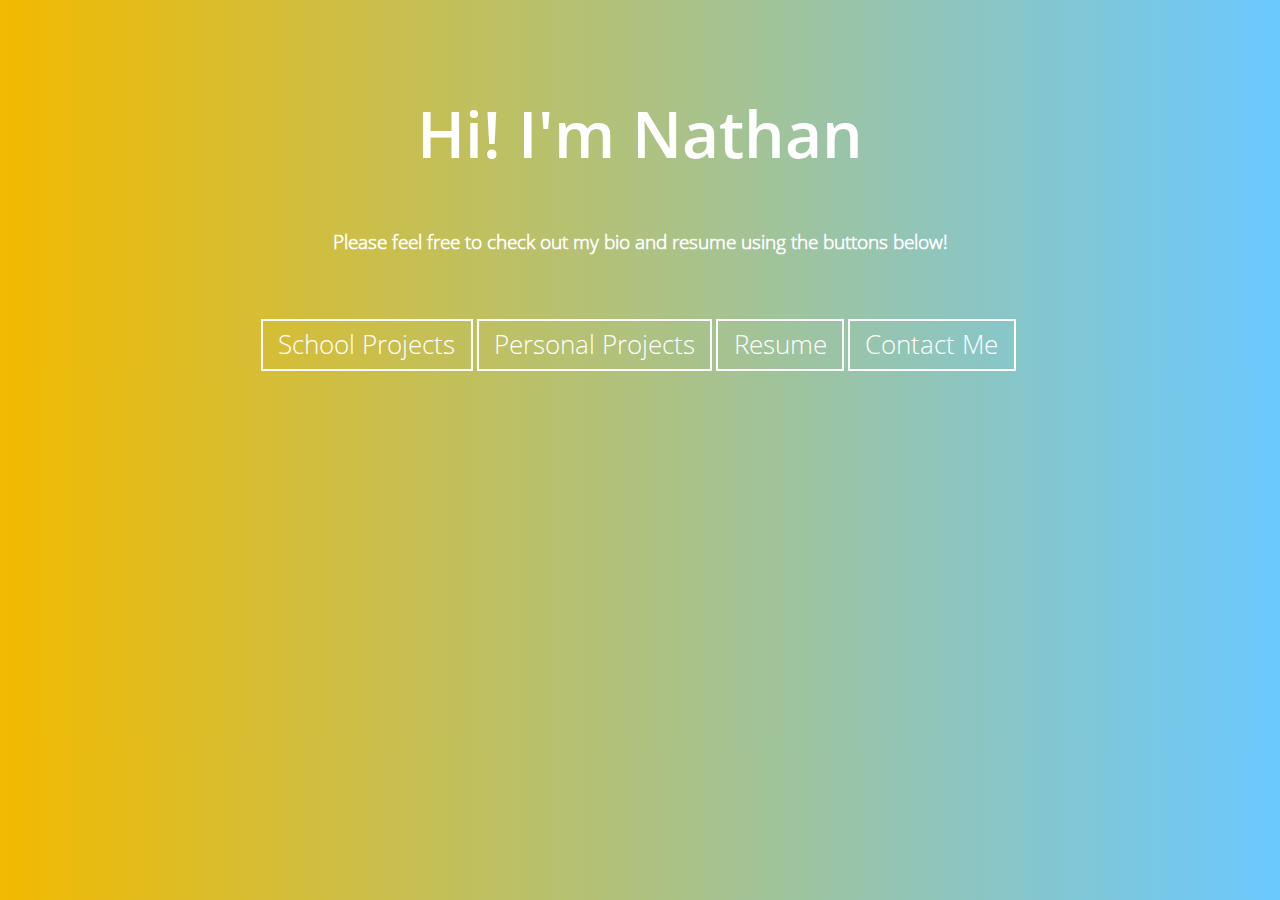
<file: experimental/index.html>
<!DOCTYPE html>
<html lang="en">
<head>
<meta charset="utf-8"/>
  <link rel="stylesheet" href="index_style.css" />
  <link rel="stylesheet" href="fonts.css" />
  <title>Nathan Wang</title>
  </head>

<body>
  <div class="label">
<label>Hi! I'm Nathan</label>
</div>
<div class="descriptioncontainer">
  <h3>Please feel free to check out my bio and resume using the buttons below!</h3>
</div>
<div class="buttoncontainer">
<a class="button" href="schoolprojects.html" target="_blank">School Projects</a>
<a class="button" href="personalprojects.html" target="_blank">Personal Projects</a>
<a class="button" href="resume.html" target="_blank">Resume</a>
<a class="button" href="mailto:nwang05@tufts.edu">Contact Me</a>
</div>
</body>
</file>
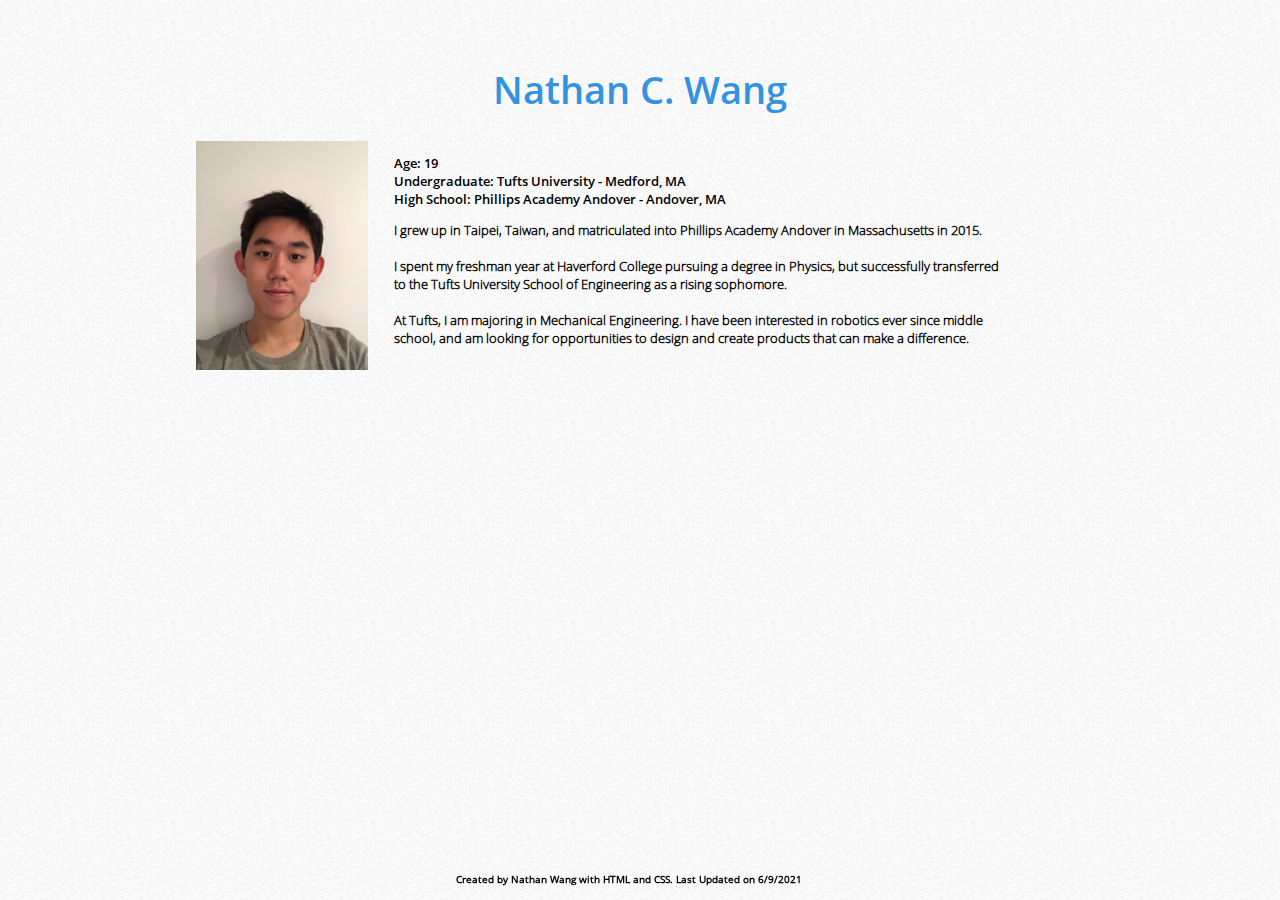
<file: experimental/bio.html>
<!DOCTYPE html>
<html lang="en">
<head>
<meta charset="utf-8"/>
  <link rel="stylesheet" href="bio_style.css" />
  <link rel="stylesheet" href="fonts.css" />
  <title>Bio</title>
  </head>
<h1>Nathan C. Wang</h1>

<div id="leftbox">
<div id="bio_pic">
<img src="images/bio_pic.JPG" alt="Self-portrait">
</div>
</div>

<div id="rightbox">
<h2>
Age: 19<br>
Undergraduate: Tufts University - Medford, MA<br>
High School: Phillips Academy Andover - Andover, MA<br>

</h2>

<h3>
I grew up in Taipei, Taiwan, and matriculated into Phillips Academy Andover in Massachusetts in 2015.
<br><br>
I spent my freshman year at Haverford College pursuing a degree in Physics, but successfully transferred to the Tufts University School of Engineering as a rising sophomore.
<br><br>
At Tufts, I am majoring in Mechanical Engineering. I have been interested in robotics ever since middle school, and am looking for opportunities to design and create products that can make a difference.
</h3>
</div>

<div class="separator"></div>

<footer>
  <h4>Created by Nathan Wang with HTML and CSS. Last Updated on 6/9/2021</h4>
</footer>
</body>
</file>
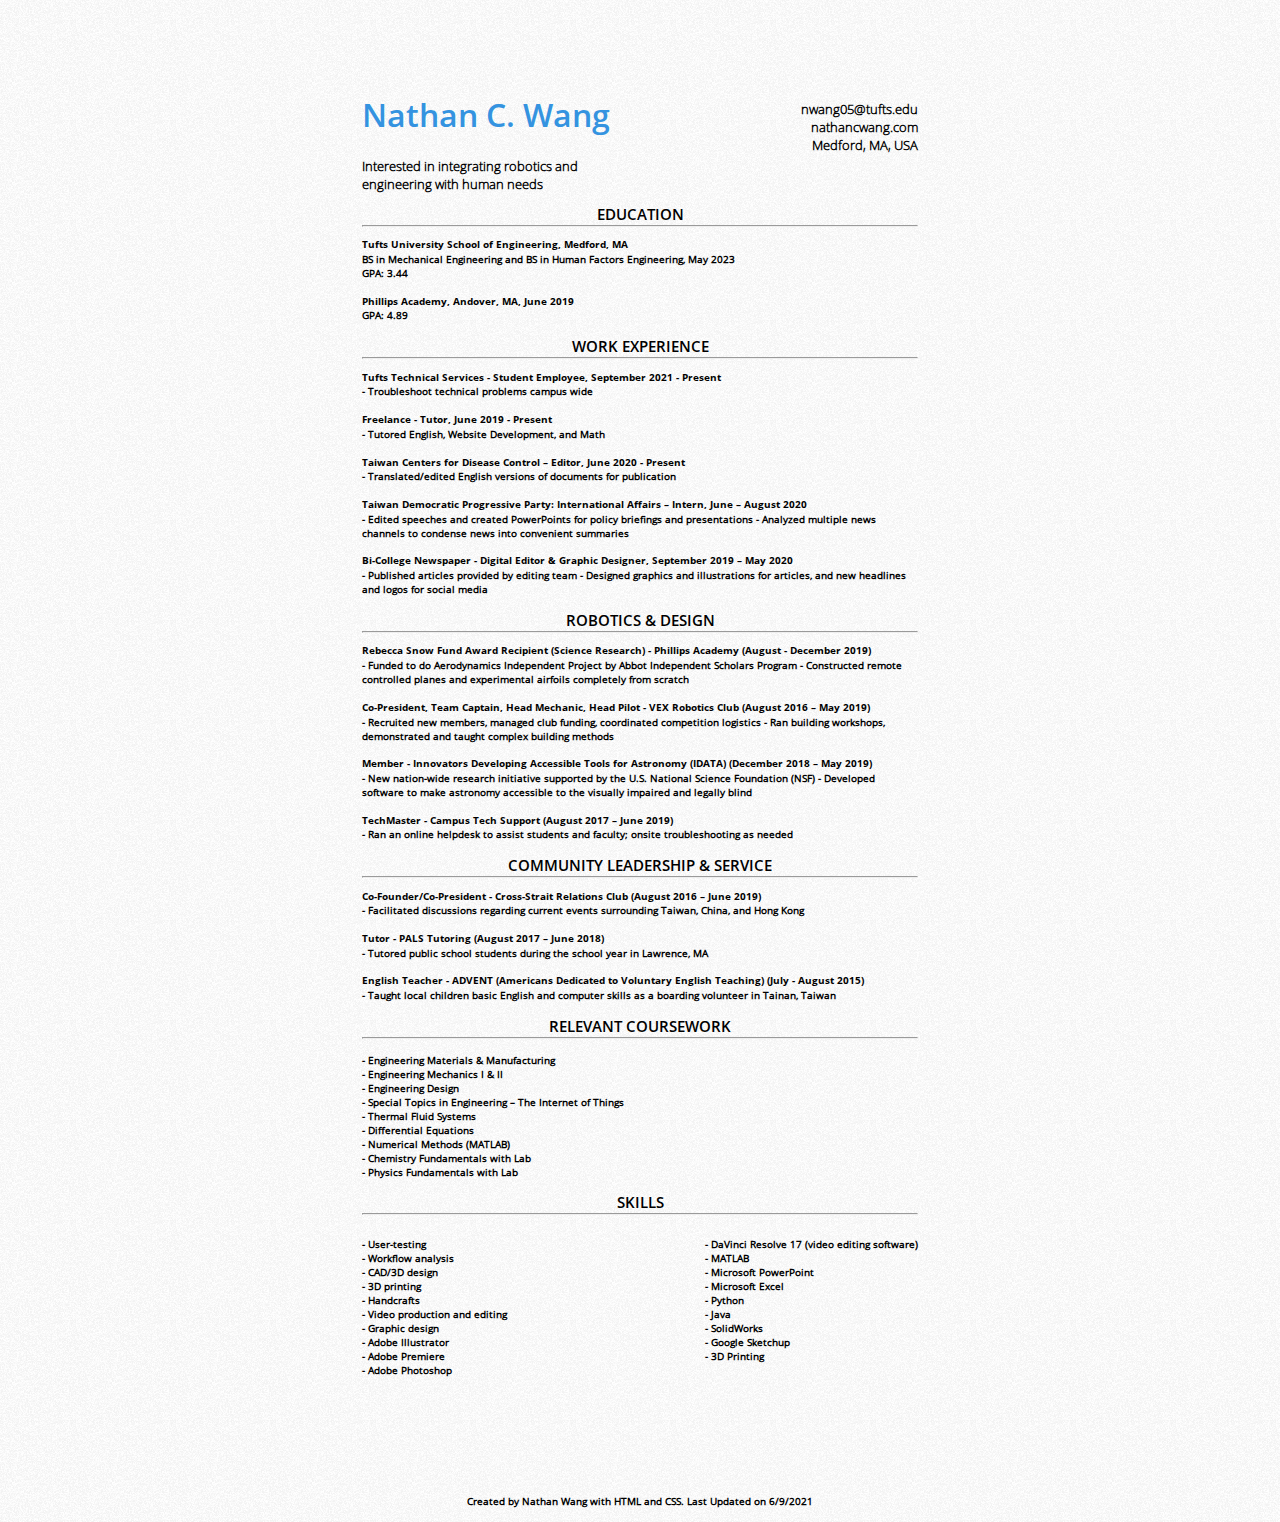
<file: experimental/personalprojects.html>
<!DOCTYPE html>
<html lang="en">
<head>
<meta charset="utf-8"/>
  <link rel="stylesheet" href="resume_style.css" />
  <link rel="stylesheet" href="fonts.css" />
  <title>Resume</title>
  </head>

<body>

<!-- Left Header -->
  <div class="headleft">
<h1>Nathan C. Wang</h1>
<h2>Interested in integrating robotics and engineering with human needs</h2>
</div>
<!-- Right Header -->
<div class="headright">
<h2>
  <br>
  nwang05@tufts.edu<br>
  nathancwang.com<br>
  Medford, MA, USA<br>
</h2>
</div>

<!-- EDUCATION -->

<div class="separator"></div>

<div class="section">
  <div class="category">
<h5>EDUCATION</h5>
</div>
<hr>

<h3>Tufts University School of Engineering, Medford, MA</h3>
<h4>BS in Mechanical Engineering and BS in Human Factors Engineering, May 2023<br>
GPA: 3.44</h4>
<!--
<h3>Haverford College, Haverford, PA</h3>
<h4>Bachelor of Science in Physics, September 2019 - May 2020<br>
GPA: 3.84</h4> -->

<h3>Phillips Academy, Andover, MA, June 2019</h3>
<h4>GPA: 4.89</h4>

</div>

<!-- WORK EXPERIENCE -->
<div class="separator"></div>

<div class="section">
  <div class="category">
<h5>WORK EXPERIENCE</h5>
</div>
<hr>

<h3>Tufts Technical Services - Student Employee, September 2021 - Present</h3>
<h4>- Troubleshoot technical problems campus wide</h4>

<h3>Freelance - Tutor, June 2019 - Present</h3>
<h4>- Tutored English, Website Development, and Math</h4>

<h3>Taiwan Centers for Disease Control – Editor, June 2020 - Present</h3>
<h4>- Translated/edited English versions of documents for publication</h4>

<h3>Taiwan Democratic Progressive Party: International Affairs – Intern, June – August 2020</h3>
<h4>- Edited speeches and created PowerPoints for policy briefings and presentations
- Analyzed multiple news channels to condense news into convenient summaries</h4>

<h3>Bi-College Newspaper - Digital Editor & Graphic Designer, September 2019 – May 2020</h3>
<h4>- Published articles provided by editing team
- Designed graphics and illustrations for articles, and new headlines and logos for social media</h4>

</div>

<!-- ROBOTICS, DESIGN & TECHNOLOGY -->
<div class="separator"></div>

<div class="section">
  <div class="category">
<h5>ROBOTICS & DESIGN</h5>
</div>
<hr>

<h3>Rebecca Snow Fund Award Recipient (Science Research) - Phillips Academy (August - December 2019)</h3>
<h4>- Funded to do Aerodynamics Independent Project by Abbot Independent Scholars Program
- Constructed remote controlled planes and experimental airfoils completely from scratch</h4>

<h3>Co-President, Team Captain, Head Mechanic, Head Pilot - VEX Robotics Club (August 2016 – May 2019)</h3>
<h4>- Recruited new members, managed club funding, coordinated competition logistics
- Ran building workshops, demonstrated and taught complex building methods</h4>

<h3>Member - Innovators Developing Accessible Tools for Astronomy (IDATA) (December 2018 – May 2019)</h3>
<h4>- New nation-wide research initiative supported by the U.S. National Science Foundation (NSF)
- Developed software to make astronomy accessible to the visually impaired and legally blind</h4>

<h3>TechMaster - Campus Tech Support (August 2017 – June 2019)</h3>
<h4>- Ran an online helpdesk to assist students and faculty; onsite troubleshooting as needed</h4>

</div>

<!-- COMMUNITY LEADERSHIP & SERVICE -->
<div class="separator"></div>

<div class="section">
  <div class="category">
<h5>COMMUNITY LEADERSHIP & SERVICE</h5>
</div>
<hr>
<h3>Co-Founder/Co-President - Cross-Strait Relations Club (August 2016 – June 2019)</h3>
<h4>- Facilitated discussions regarding current events surrounding Taiwan, China, and Hong Kong</h4>

<h3>Tutor - PALS Tutoring (August 2017 – June 2018)</h3>
<h4>- Tutored public school students during the school year in Lawrence, MA</h4>

<h3>English Teacher - ADVENT (Americans Dedicated to Voluntary English Teaching) (July - August 2015)</h3>
<h4>- Taught local children basic English and computer skills as a boarding volunteer in Tainan, Taiwan</h4>
</div>

<!-- RELEVANT COURSEWORK -->
<div class="separator"></div>

<div class="section">
  <div class="category">
<h5>RELEVANT COURSEWORK</h5>
</div>
<hr>
<h4>- Engineering Materials & Manufacturing<br>
- Engineering Mechanics I & II<br>
- Engineering Design<br>
- Special Topics in Engineering – The Internet of Things<br>
- Thermal Fluid Systems<br>
- Differential Equations<br>
- Numerical Methods (MATLAB)<br>
- Chemistry Fundamentals with Lab<br>
- Physics Fundamentals with Lab<br>
</h4>

</div>
<!-- SKILLS -->
<div class="separator"></div>

<div class="section">
  <div class="category">
<h5>SKILLS</h5>
</div>
<hr>
</div>
<div class="left">
<h4>
- User-testing<br>
- Workflow analysis<br>
- CAD/3D design<br>
- 3D printing<br>
- Handcrafts<br>
- Video production and editing<br>
- Graphic design<br>
- Adobe Illustrator<br>
- Adobe Premiere<br>
- Adobe Photoshop<br>
</h4>
</div>
<div class="right">
  <h4>
- DaVinci Resolve 17 (video editing software)<br>
- MATLAB<br>
- Microsoft PowerPoint<br>
- Microsoft Excel<br>
- Python<br>
- Java<br>
- SolidWorks<br>
- Google Sketchup<br>
- 3D Printing<br>
</h4>
</div>
<div class="separator"></div>
<br><br><br><br><br>
<footer>
  <h4>Created by Nathan Wang with HTML and CSS. Last Updated on 6/9/2021</h4>
</footer>
</body>



</html>
</file>
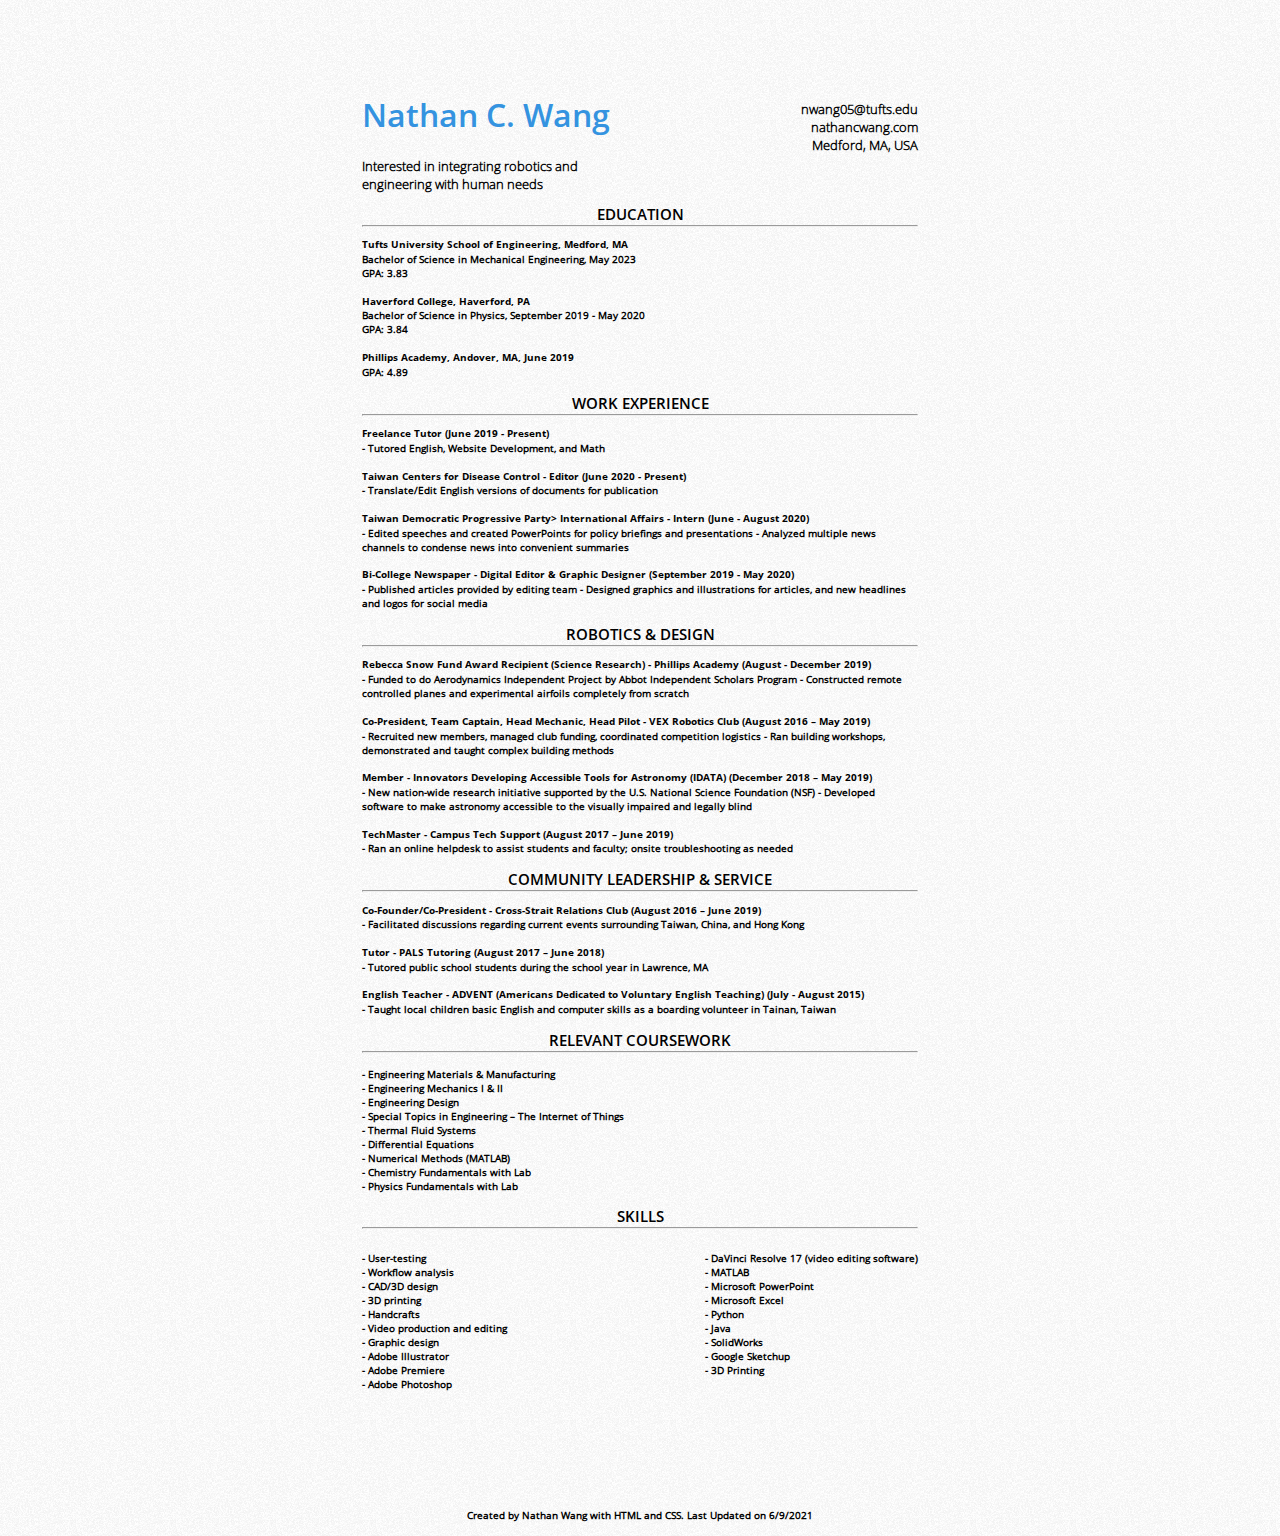
<file: experimental/resume.html>
<!DOCTYPE html>
<html lang="en">
<head>
<meta charset="utf-8"/>
  <link rel="stylesheet" href="resume_style.css" />
  <link rel="stylesheet" href="fonts.css" />
  <title>Resume</title>
  </head>

<body>

<!-- Left Header -->
  <div class="headleft">
<h1>Nathan C. Wang</h1>
<h2>Interested in integrating robotics and engineering with human needs</h2>
</div>
<!-- Right Header -->
<div class="headright">
<h2>
  <br>
  nwang05@tufts.edu<br>
  nathancwang.com<br>
  Medford, MA, USA<br>
</h2>
</div>

<!-- EDUCATION -->

<div class="separator"></div>

<div class="section">
  <div class="category">
<h5>EDUCATION</h5>
</div>
<hr>

<h3>Tufts University School of Engineering, Medford, MA</h3>
<h4>Bachelor of Science in Mechanical Engineering, May 2023<br>
GPA: 3.83</h4>

<h3>Haverford College, Haverford, PA</h3>
<h4>Bachelor of Science in Physics, September 2019 - May 2020<br>
GPA: 3.84</h4>

<h3>Phillips Academy, Andover, MA, June 2019</h3>
<h4>GPA: 4.89</h4>

</div>

<!-- WORK EXPERIENCE -->
<div class="separator"></div>

<div class="section">
  <div class="category">
<h5>WORK EXPERIENCE</h5>
</div>
<hr>
<h3>Freelance Tutor (June 2019 - Present)</h3>
<h4>- Tutored English, Website Development, and Math</h4>

<h3>Taiwan Centers for Disease Control - Editor (June 2020 - Present)</h3>
<h4>- Translate/Edit English versions of documents for publication</h4>

<h3>Taiwan Democratic Progressive Party> International Affairs - Intern (June - August 2020)</h3>
<h4>- Edited speeches and created PowerPoints for policy briefings and presentations
- Analyzed multiple news channels to condense news into convenient summaries</h4>

<h3>Bi-College Newspaper - Digital Editor & Graphic Designer (September 2019 - May 2020)</h3>
<h4>- Published articles provided by editing team
- Designed graphics and illustrations for articles, and new headlines and logos for social media</h4>

</div>

<!-- ROBOTICS, DESIGN & TECHNOLOGY -->
<div class="separator"></div>

<div class="section">
  <div class="category">
<h5>ROBOTICS & DESIGN</h5>
</div>
<hr>

<h3>Rebecca Snow Fund Award Recipient (Science Research) - Phillips Academy (August - December 2019)</h3>
<h4>- Funded to do Aerodynamics Independent Project by Abbot Independent Scholars Program
- Constructed remote controlled planes and experimental airfoils completely from scratch</h4>

<h3>Co-President, Team Captain, Head Mechanic, Head Pilot - VEX Robotics Club (August 2016 – May 2019)</h3>
<h4>- Recruited new members, managed club funding, coordinated competition logistics
- Ran building workshops, demonstrated and taught complex building methods</h4>

<h3>Member - Innovators Developing Accessible Tools for Astronomy (IDATA) (December 2018 – May 2019)</h3>
<h4>- New nation-wide research initiative supported by the U.S. National Science Foundation (NSF)
- Developed software to make astronomy accessible to the visually impaired and legally blind</h4>

<h3>TechMaster - Campus Tech Support (August 2017 – June 2019)</h3>
<h4>- Ran an online helpdesk to assist students and faculty; onsite troubleshooting as needed</h4>

</div>

<!-- COMMUNITY LEADERSHIP & SERVICE -->
<div class="separator"></div>

<div class="section">
  <div class="category">
<h5>COMMUNITY LEADERSHIP & SERVICE</h5>
</div>
<hr>
<h3>Co-Founder/Co-President - Cross-Strait Relations Club (August 2016 – June 2019)</h3>
<h4>- Facilitated discussions regarding current events surrounding Taiwan, China, and Hong Kong</h4>

<h3>Tutor - PALS Tutoring (August 2017 – June 2018)</h3>
<h4>- Tutored public school students during the school year in Lawrence, MA</h4>

<h3>English Teacher - ADVENT (Americans Dedicated to Voluntary English Teaching) (July - August 2015)</h3>
<h4>- Taught local children basic English and computer skills as a boarding volunteer in Tainan, Taiwan</h4>
</div>

<!-- RELEVANT COURSEWORK -->
<div class="separator"></div>

<div class="section">
  <div class="category">
<h5>RELEVANT COURSEWORK</h5>
</div>
<hr>
<h4>- Engineering Materials & Manufacturing<br>
- Engineering Mechanics I & II<br>
- Engineering Design<br>
- Special Topics in Engineering – The Internet of Things<br>
- Thermal Fluid Systems<br>
- Differential Equations<br>
- Numerical Methods (MATLAB)<br>
- Chemistry Fundamentals with Lab<br>
- Physics Fundamentals with Lab<br>
</h4>

</div>
<!-- SKILLS -->
<div class="separator"></div>

<div class="section">
  <div class="category">
<h5>SKILLS</h5>
</div>
<hr>
</div>
<div class="left">
<h4>
- User-testing<br>
- Workflow analysis<br>
- CAD/3D design<br>
- 3D printing<br>
- Handcrafts<br>
- Video production and editing<br>
- Graphic design<br>
- Adobe Illustrator<br>
- Adobe Premiere<br>
- Adobe Photoshop<br>
</h4>
</div>
<div class="right">
  <h4>
- DaVinci Resolve 17 (video editing software)<br>
- MATLAB<br>
- Microsoft PowerPoint<br>
- Microsoft Excel<br>
- Python<br>
- Java<br>
- SolidWorks<br>
- Google Sketchup<br>
- 3D Printing<br>
</h4>
</div>
<div class="separator"></div>
<br><br><br><br><br>
<footer>
  <h4>Created by Nathan Wang with HTML and CSS. Last Updated on 6/9/2021</h4>
</footer>
</body>



</html>
</file>
<file: style.css>
body {
    /* background-image: url("images/darkermapgoogledotscompressed.png"); */
    /* background-color: gray; */
    background-image: linear-gradient(to bottom, #ead9ff, #6bc9ff);
    /* background-image: linear-gradient(to bottom, #2266aa, #6aa6e2); */
    background-repeat: repeat-y;
    background-size: cover;
    background-attachment: fixed;
    background-position: center;
    background-repeat: no-repeat;
    background-size: cover;
  }
}

}
  @keyframes fadein {
      from { opacity: 0; }
      to   { opacity: 1; }
  }
  /*hello*/


  /*SCROLLBAR*/
  /* ::-webkit-scrollbar {
    width: 0.5vw;
  }

  ::-webkit-scrollbar-track {
    background-image: linear-gradient(to bottom, #ffd11a, #ff471a);
  }

  ::-webkit-scrollbar-thumb {
    background: #888;
    border-radius: 4px;
  }

  ::-webkit-scrollbar-thumb:hover {
    background: #777;
  } */

  #centertext {
    text-align: center;
    margin: 0 auto;
  }
  .center {
    display: block;
    margin: auto;
    width: 50%;
  }
  /* Big Titles */
  label {
      color: white;
      /* font-family: 'Montserrat'; */
      font-family: "Open Sans SemiBold";

      /* font-family: "Jazz LET", fantasy; */
      /* font-weight: bold; */
      font-size: 5em;
      width: 95%;
      margin: 0 auto;
      text-align: center;
    }
  .headtext {
      color: white;
      /* font-family: 'Montserrat'; */
      font-family: "Open Sans SemiBold";

      /* font-family: "Jazz LET", fantasy; */
      /* font-weight: bold; */
      font-size: 1em;
      width: 95%;
      margin: 0 auto;
      margin-top: 7vw;
      text-align: center;
    }
  .headtext:hover {
    text-decoration: underline;
  }
  h1 {
    color: black;
    /* font-family: "Point Soft Light"; */
    font-family: "Open Sans Light";
    /* font-family: "Courier New",serif; */
    font-weight: lighter;
    font-size: 1.5em;
    margin: 0 auto;
    margin-top: 1vw;
    text-align: center;
    }
  h2 {
      color: black;
      /* font-family: "Point Soft Light"; */
      font-family: "Open Sans Light";
      /* font-family: "Courier New",serif; */
      font-weight: lighter;
      font-size: 1.3em;
      margin: 0 auto;
      margin-top: 3vw;
      text-align: center;
  }
  h3 {
      color: inherit;
      /* font-family: "Point Soft Light",serif; */
      font-family: "Open Sans Light";
      font-weight: normal;
      font-size: 1.1em;
      text-align: center;
  }
  h4 {
      color: black;
      text-align: center;
      /* font-family: "Hanken Grotesk Light",serif; */
      font-family: "Open Sans Light";
      font-weight: normal;
      font-size: 2.8em;
  }
  h5 {
      color: black;
      text-align: center;
      /* font-family: "Hanken Grotesk UltraLight",serif; */
      font-family: "Open Sans Light";
      font-weight: normal;
      font-size: 2em;
  }
  h6 {
      color: black;
      text-align: center;
      /* font-family: "Hanken Grotesk UltraLight",serif; */
      font-family: "Open Sans Light";
      font-weight: lighter;
      font-size: 1.2em;
      line-height: 1.4em;
  }
  p {
      color: black;
      text-align: left;
      /* font-family: "Trebuchet MS"; */
      font-family: "Open Sans Light";
      font-weight: normal;
      font-size: 20px;
      margin: 20px 20px 20px 20px;
  }

  .text{
    position: static;
    text-align: center;
  }

  .writing{
    position: static;
    text-align: left;
  }
  .btn{
    font-size:48px;
  }
  .btn:hover{
    /* font-size:48px;background-image: linear-gradient(to left, #ffd11a, #ff471a);-webkit-background-clip: text;-webkit-text-fill-color: transparent; */
  }
  a:link {
    color: inherit;
    background-color: transparent;
    text-decoration: underline;
  }

  a:visited {
    color: inherit;
    background-color: transparent;
    text-decoration: underline;
  }

  a:hover {
    /* background-image: linear-gradient(to left, #ffd11a, #ff471a); */
    background-image: linear-gradient(to left, #529DEE, #529DEE);
    -webkit-background-clip: text;
    -webkit-text-fill-color: transparent;
    text-decoration: underline;
  }

  a:active {
    color: white;
    background-color: transparent;
    text-decoration: underline;
  }


  #titlebox-desc{
    background-image: orange;
    /* background-image: linear-gradient(to top left, rgb(66, 223, 244), rgb(52, 131, 249)); */
    border: 4px solid transparent;
    max-width: 100%;
    position: static;
    margin: 50px 70px 0px 50px;
    padding-left: 10%;
    padding-right: 10%;
    padding-bottom: 5%;
  }
  #mainhello-desc{
    top: 20em;
  }
  .emailbutton{
    border: 2px solid black;
    background-image: transparent;
    border-radius: 0px;
    color: white;
    text-align: center;
    /* font-family: "Point Soft Light"; */
    font-family: "Open Sans Light";
    font-weight: 300;
    font-size: 1.3em;
    margin-top: 1em;
    display: inline-block;
    text-decoration: none;
    padding: 0.5em 1.2em 0.5em 1.2em;
  }
  .emailbutton:hover{
    /* background-image: linear-gradient(to left, #ffd11a, #ff471a); */
    background-image: linear-gradient(to left, white, white);
    -webkit-background-clip: text;
    -webkit-text-fill-color: transparent;
    text-decoration: bold;
    border: 2px solid transparent;
    border-image: linear-gradient(to left, white, white);
    border-image-slice: 1;
    border-width: 2px;
    border-radius: 8px;
    transition: 0.3s
  }
  #buttoncontainer{
    margin: 0 auto;
    margin-top: 4em;
    text-align: center;
  }
  /*ARROW*/
  .arrow{
    position: absolute;
    margin-left: 49.54%;
    transform: translate(-50%,-50%);
  }
  .arrow span{
      display: block;
      width: 15px;
      height: 15px;
      opacity: 0.6;
      border-bottom: 2px solid black;
      border-right: 2px solid black;
      transform: rotate(45deg);
      margin: -10px;
      animation: animate 3s infinite;
  }
  .arrow span:nth-child(2){
      animation-delay: -0.3s;
  }
  .arrow span:nth-child(3){
      animation-delay: -0.6s;
  }
  @keyframes animate {
      0%{
          opacity: 0;
          transform: rotate(45deg) translate(-20px,-20px);
      }
      50%{
          opacity: 1;
      }
      100%{
          opacity: 0;
          transform: rotate(45deg) translate(20px,20px);
      }
  }

  #bodywhite-desc{
    margin-top: 4em;
    margin-left: -8px;
    margin-right: -8px;
    /* background-color: white; */
    overflow: auto;

    }
  #quickbio-desc{
    padding: 20px 20px 20px 20px;
    max-width: 100%;
  }
  /* Style the tab */
  .tab {
    overflow: hidden;
    /* background-image: linear-gradient(to right, rgb(66, 223, 244), rgb(52, 131, 249)); */
    /* background-image: linear-gradient(to left, #ffd11a, #ff471a); */
    background-image: linear-gradient(to left, black, black);
  }
  .sticky {
    position: fixed;
    top: 0;
    width: 100%;
  }

  .sticky + .tabcontent {
  padding-top: 55px;
}
  /* Style the buttons inside the tab */
  .tab button {
    background-color: inherit;
    color: white;
    width: 25%;
    float: left;
    border: none;
    outline: none;
    cursor: pointer;
    padding: 0px 0px;
    transition: 0.3s;
    font-size: 17px;
  }

  /* Change background color of buttons on hover */
  .tab button:hover {
    background-color: inherit;
    text-decoration: underline;
    /* opacity: 0.6 */
  }

  /* Create an active/current tablink class */
  .tab button.active {
    color: #008ae6;
    /* text-decoration: underline; */
    /* background-color: ; */
    background-color: inherit;
  }

  /* Style the tab content */
  .tabcontent {
    border-top: none;
    /* background-color: #a4e6fc; */
  }
}
  #tab-dummy {
  }
  /* #tab-creations {
    background-color: white;
    max-height: auto;
    overflow: hidden;
    max-width: 100%;
    margin: 0 auto;
    background-image: url("images/backgrounds/noisier.png");
    background-repeat: repeat;
    background-size: auto;
    background-attachment: scroll;
    background-position: center;
  }
  #tab-designs {
    background-color: white;
    max-height: auto;
    overflow: hidden;
    max-width: 100%;
    margin: 0 auto;
    background-image: url("images/backgrounds/noisier.png");
    background-repeat: repeat;
    background-size: auto;
    background-attachment: scroll;
    background-position: center;
  }
  #tab-videos {
    background-color: white;
    max-height: auto;
    overflow: hidden;
    max-width: 100%;
    margin: 0 auto;
    background-image: url("images/backgrounds/noisier.png");
    background-repeat: repeat;
    background-size: auto;
    background-attachment: scroll;
    background-position: center;
  }
  #tab-coding {
    background-color: white;
    max-height: auto;
    overflow: hidden;
    max-width: 100%;
    margin: 0 auto;
    background-image: url("images/backgrounds/noisier.png");
    background-repeat: repeat;
    background-size: auto;
    background-attachment: scroll;
    background-position: center;
  }
  #tab-music {
    background-color: white;
    max-height: auto;
    overflow: hidden;
    max-width: 100%;
    margin: 0 auto;
    background-image: url("images/backgrounds/noisier.png");
    background-repeat: repeat;
    background-size: auto;
    background-attachment: scroll;
    background-position: center;
  }
  #tab-powerpoints {
    background-color: white;
    max-height: auto;
    overflow: hidden;
    max-width: 100%;
    margin: 0 auto;
    background-image: url("images/backgrounds/noisier.png");
    background-repeat: repeat;
    background-size: auto;
    background-attachment: scroll;
    background-position: center;
  } */
  #tab-schoolwork {
    background-color: white;
    max-height: auto;
    overflow: hidden;
    max-width: 100%;
    margin: 0 auto;
    background-image: url("images/backgrounds/noisier.png");
    background-repeat: repeat;
    background-size: auto;
    background-attachment: scroll;
    background-position: center;
  }
  #tab-personalwork {
    background-color: white;
    max-height: auto;
    overflow: hidden;
    max-width: 100%;
    margin: 0 auto;
    background-image: url("images/backgrounds/noisier.png");
    background-repeat: repeat;
    background-size: auto;
    background-attachment: scroll;
    background-position: center;
  }
  #tab-graphicdesign {
    background-color: white;
    max-height: auto;
    overflow: hidden;
    max-width: 100%;
    margin: 0 auto;
    background-image: url("images/backgrounds/noisier.png");
    background-repeat: repeat;
    background-size: auto;
    background-attachment: scroll;
    background-position: center;
  }
  #tab-other {
    background-color: white;
    max-height: auto;
    overflow: hidden;
    max-width: 100%;
    margin: 0 auto;
    background-image: url("images/backgrounds/noisier.png");
    background-repeat: repeat;
    background-size: auto;
    background-attachment: scroll;
    background-position: center;
  }

  #embedvideo {
    text-align: center;
    height: auto;
  }
  #descriptioncontainer {
    margin: 0 auto;
    margin-top: -2.5em;
    max-width: 60%;
  }
  #shirtcontainer {
    margin: 0 auto;
    text-align: center;
  }
  #dividerline-desc{
    margin: 0 auto;
    margin-top: -3em;
    background-image: linear-gradient(to left, #004d80, #006bb3);
    height: 0.2em;
    width: 40%;
  }
  .profilebutton{
    border: 2px solid black;
    background-image: transparent;
    border-radius: 0em;
    color: black;
    text-align: center;
    /* font-family: "Hanken Grotesk Light"; */
    font-family: "Open Sans Light";
    font-weight: 300;
    font-size: 1.3em;
    margin-top: 0.5em;
    display: inline-block;
    text-decoration: none;
    padding: 0.5em 1.2em 0.5em 1.2em;
  }
  .profilebutton:hover{
    background-image: linear-gradient(to left, #006bb3, #006bb3);
    -webkit-background-clip: text;
    -webkit-text-fill-color: transparent;
    border: 2px solid transparent;
    border-image: linear-gradient(to left, #006bb3, #006bb3);
    border-image-slice: 1;
    border-width: 2px;
  }
  #biobox-desc{
    background-image: transparent;
    border: 4px solid transparent;
    position: auto;
    text-align: left;
    max-width: 63%;
    max-height: auto;
    float: left;
    margin-bottom: 1vw;
    padding-left: 2%;
    padding-right: 2%;
    padding-bottom: 2%;
  }

  #biopic-desc{
    margin: 0 auto;
    float: left;
    max-width: 30%;
    margin-bottom: 1vw;
    border: 3px solid transparent;
    border-image: linear-gradient(to left, black, black);
    border-image-slice: 1;
    border-width: 3px;
  }

  #biotext-desc{
    top:30px;
  }
  input[type=checkbox] {
   position: absolute;
   top: -9999px;
   left: -9999px;
  }

  #shown {
      display: block;
  }
  #hidden {
      display: none;
  }

  #toggle:checked ~ #hidden{
     display: block;
  }

  #toggle:checked ~ #shown {
     display: none;
  }
</file>
<file: fonts.css>
@font-face {
  font-family: Qanelas;
  src: url("fonts/QanelasSoftDEMO-UltraLight.otf")
}
@font-face {
  font-family: "Point Soft Semi-Bold";
  src: url("fonts/Ndiscover - Point Soft DEMO Semi Bold.otf")
}
@font-face {
  font-family: "Quantum Bold";
  src: url("fonts/Quantum Bold.otf")
}
@font-face {
  font-family: "Point Soft Light";
  src: url("fonts/Ndiscover - Point Soft DEMO Light.otf")
}
@font-face {
  font-family: Autobus;
  src: url("fonts/QanelasSoftDEMO-UltraLight.otf")
}
@font-face {
  font-family: "Hanken Grotesk UltraLight";
  src: url("fonts/HankenGrotesk-ExtraLight.otf")
}
@font-face {
  font-family: "Hanken Grotesk Light";
  src: url("fonts/HankenGrotesk-Light.otf");
}
@font-face {
  font-family: "Montserrat";
  src: url("fonts/Montserrat-Regular.otf")
}
@font-face {
  font-family: "Crimson";
  src: url("fonts/Crimson-Semibold.otf")
}
@font-face {
  font-family: "Open Sans Regular";
  src: url("fonts/OpenSans-Regular.ttf")
}
@font-face {
  font-family: "Open Sans Light";
  src: url("fonts/OpenSans-Light.ttf")
}
@font-face {
  font-family: "Open Sans Bold";
  src: url("fonts/OpenSans-Bold.ttf")
}
@font-face {
  font-family: "Open Sans Semibold";
  src: url("fonts/OpenSans-SemiBold.ttf")
}
</file>
<file: experimental/index_style.css>
body {
  background-image: linear-gradient(to left, #6bc9ff, #f2ba00);
}
label {
    color: white;
    font-family: "Open Sans SemiBold";
    font-size: 5vw;

  }
h3 {
  font-size: 1.5vw;
  font-family: "Open Sans Light";
  margin: 0 auto;
  margin-top: 4vw;
  margin-bottom: 4vw;
  text-align: center;
  padding-left: 15%;
  padding-right: 15%;
  color: white;
  }
.label {
  text-align: center;
  width: 95%;
  margin: 0 auto;
  margin-top: 7vw;
}
.button{
  border: 2px solid white;
  border-radius: 0px;
  color: white;
  text-align: center;
  /* font-family: "Point Soft Light"; */
  font-family: "Open Sans Light";
  font-weight: 300;
  font-size: 2vw;
  margin-top: 1vw;
  display: inline-block;
  text-decoration: none;
  padding: 0.5vw 1.2vw 0.5vw 1.2vw;
}
.button:hover{
  /* background-image: linear-gradient(to left, #ffd11a, #ff471a); */
  background-image: linear-gradient(to left, black, black);
  -webkit-background-clip: text;
  -webkit-text-fill-color: transparent;
  border: 2px solid transparent;
  border-image: linear-gradient(to left, black, black);
  border-image-slice: 1;
  border-width: 2px;
  border-radius: 8px;
  transition: 0.3s
}
.buttoncontainer{
  float: left;
  margin-left: 20%;
}
.descriptioncontainer{
  margin: 0 auto;
  text-align: center;
}
</file>
<file: experimental/fonts.css>
@font-face {
  font-family: Qanelas;
  src: url("fonts/QanelasSoftDEMO-UltraLight.otf")
}
@font-face {
  font-family: "Point Soft Semi-Bold";
  src: url("fonts/Ndiscover - Point Soft DEMO Semi Bold.otf")
}
@font-face {
  font-family: "Quantum Bold";
  src: url("fonts/Quantum Bold.otf")
}
@font-face {
  font-family: "Point Soft Light";
  src: url("fonts/Ndiscover - Point Soft DEMO Light.otf")
}
@font-face {
  font-family: Autobus;
  src: url("fonts/QanelasSoftDEMO-UltraLight.otf")
}
@font-face {
  font-family: "Hanken Grotesk UltraLight";
  src: url("fonts/HankenGrotesk-ExtraLight.otf")
}
@font-face {
  font-family: "Hanken Grotesk Light";
  src: url("fonts/HankenGrotesk-Light.otf");
}
@font-face {
  font-family: "Montserrat";
  src: url("fonts/Montserrat-Regular.otf")
}
@font-face {
  font-family: "Crimson";
  src: url("fonts/Crimson-Semibold.otf")
}
@font-face {
  font-family: "Open Sans Regular";
  src: url("fonts/OpenSans-Regular.ttf")
}
@font-face {
  font-family: "Open Sans Light";
  src: url("fonts/OpenSans-Light.ttf")
}
@font-face {
  font-family: "Open Sans Bold";
  src: url("fonts/OpenSans-Bold.ttf")
}
@font-face {
  font-family: "Open Sans Semibold";
  src: url("fonts/OpenSans-SemiBold.ttf")
}
</file>
<file: experimental/bio_style.css>
body {
  background-image: url("images/noisier.png");
}
#bio_pic {
  max-width:85%;
  text-align:left;
  margin: 0 auto;
}
#leftbox {
  float:left;
  margin-left:10%;
  margin-right:-10%;
  max-width:20%;
  text-align:right;
}
#rightbox {
  float:right;
  margin-right:10%;
  max-width:70%;
}
img {
  max-width:80%;
  float: right;
}
h1 {
  margin-top: 5%;
  color: #3493e0;
  font-size: 3vw;
  text-align: center;
  font-family: "Open Sans SemiBold";

  }
h2 {
  font-size: 1vw;
  font-family: "Open Sans SemiBold";
  margin: 0 auto;
  margin-top: 1vw;
  text-align: left;
  padding-left: 15%;
  padding-right: 15%;
  color: black;
  }
h3 {
  font-size: 1vw;
  font-family: "Open Sans Light";
  margin: 0 auto;
  margin-top: 1vw;
  text-align: left;
  padding-left: 15%;
  padding-right: 15%;
  color: black;
  }
h4 {
  font-size: 0.8vw;
  font-family: "Open Sans Regular";
  color: black
  }
footer {
  color:black;
  position: fixed;
  bottom: 0;
  text-align: center;
  margin-left:35%;
}
.separator {
  clear:both;
}
</file>
<file: experimental/resume_style.css>
body {
  background-image: url("images/noisier.png");
}
.separator {
  clear:both;
}
.section {
  margin: 0 auto;
  text-align:left;
  margin-right:28%;
  margin-left:28%;
}
.headleft {
  float:left;
  margin-top: 5%;
  margin-left:28%;
  max-width:20%;
  text-align:left;
}
.headright {
  float:right;
  margin-top: 5%;
  margin-right:28%;
  max-width:20%;
  text-align:right;
}
.left {
  float:left;
  margin-left:28%;
  max-width:20%;
  text-align:left;
}
.right {
  float:right;
  margin-right:28%;
  max-width:20%;
  text-align:left;
}
.category {
  margin: 0 auto;
  text-align:center;
  margin-bottom: -2vw;
  margin-top: -2vw;
}

h1 {
  color: white;
  font-size: 2.5vw;
  font-family: "Open Sans SemiBold";
  color: #3493e0
  }
h2 {
  font-size: 1vw;
  font-family: "Open Sans Light";
  color: black;
  }
h3 {
  font-size: 0.82vw;
  font-family: "Open Sans Bold";
  color: black;
  margin-bottom:-1vw;
  }
h4 {
  font-size: 0.8vw;
  font-family: "Open Sans Regular";
  color: black
  }
h5 {
  font-size: 1.2vw;
  font-family: "Open Sans SemiBold";
  color: black
}
footer {
  text-align: center;
  color:black;
}
</file>
